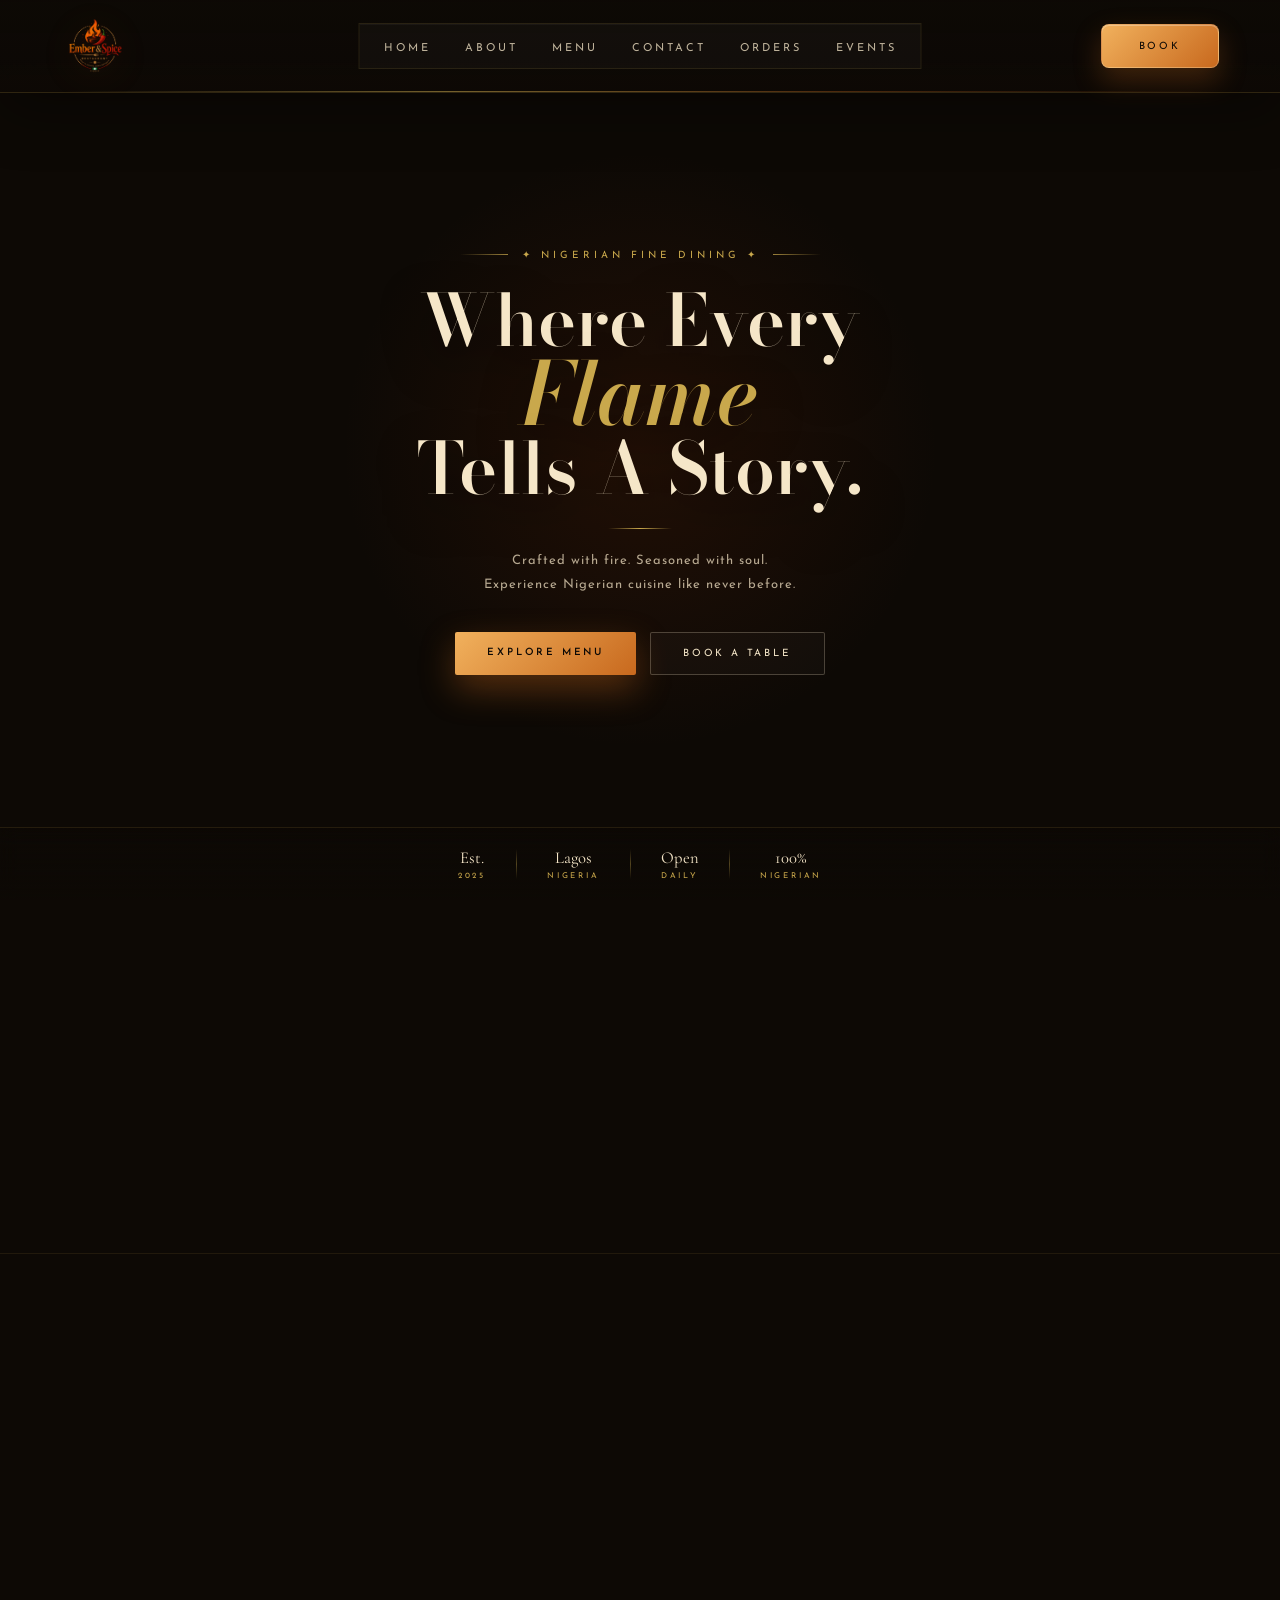
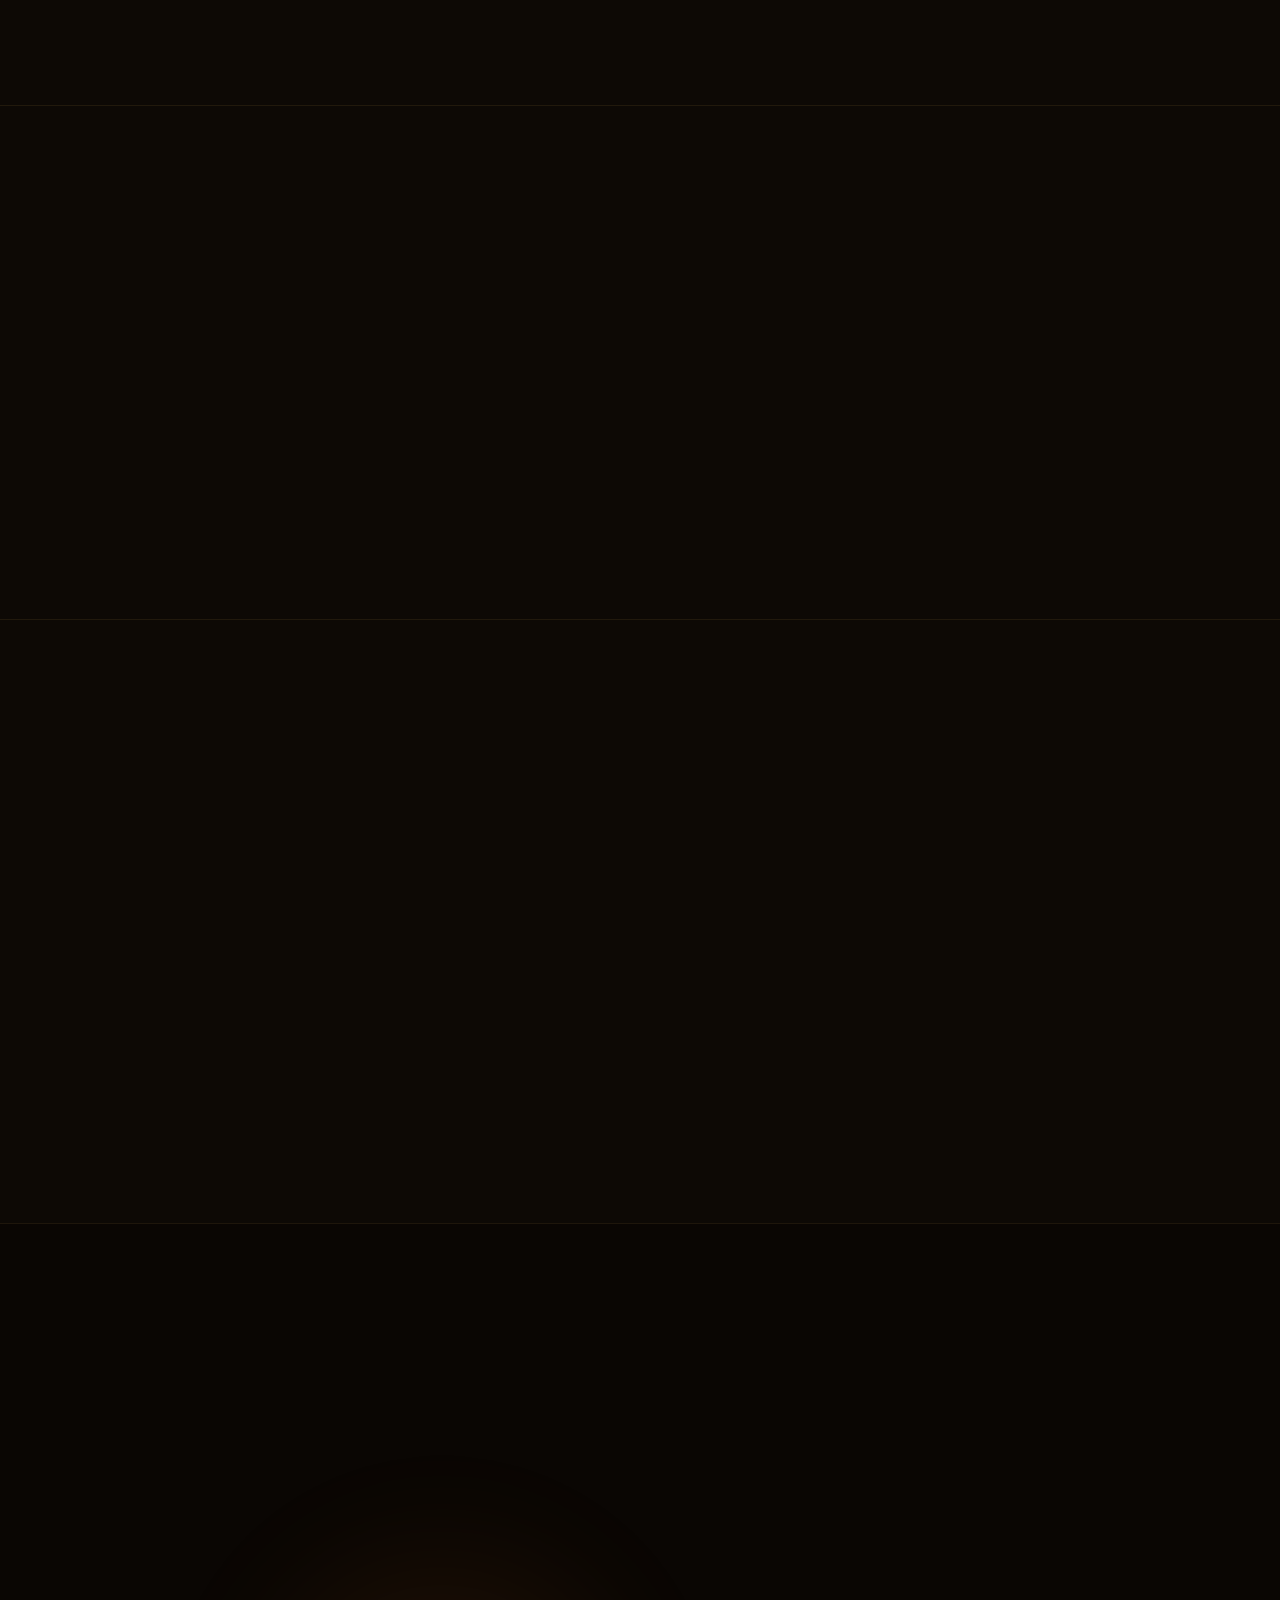
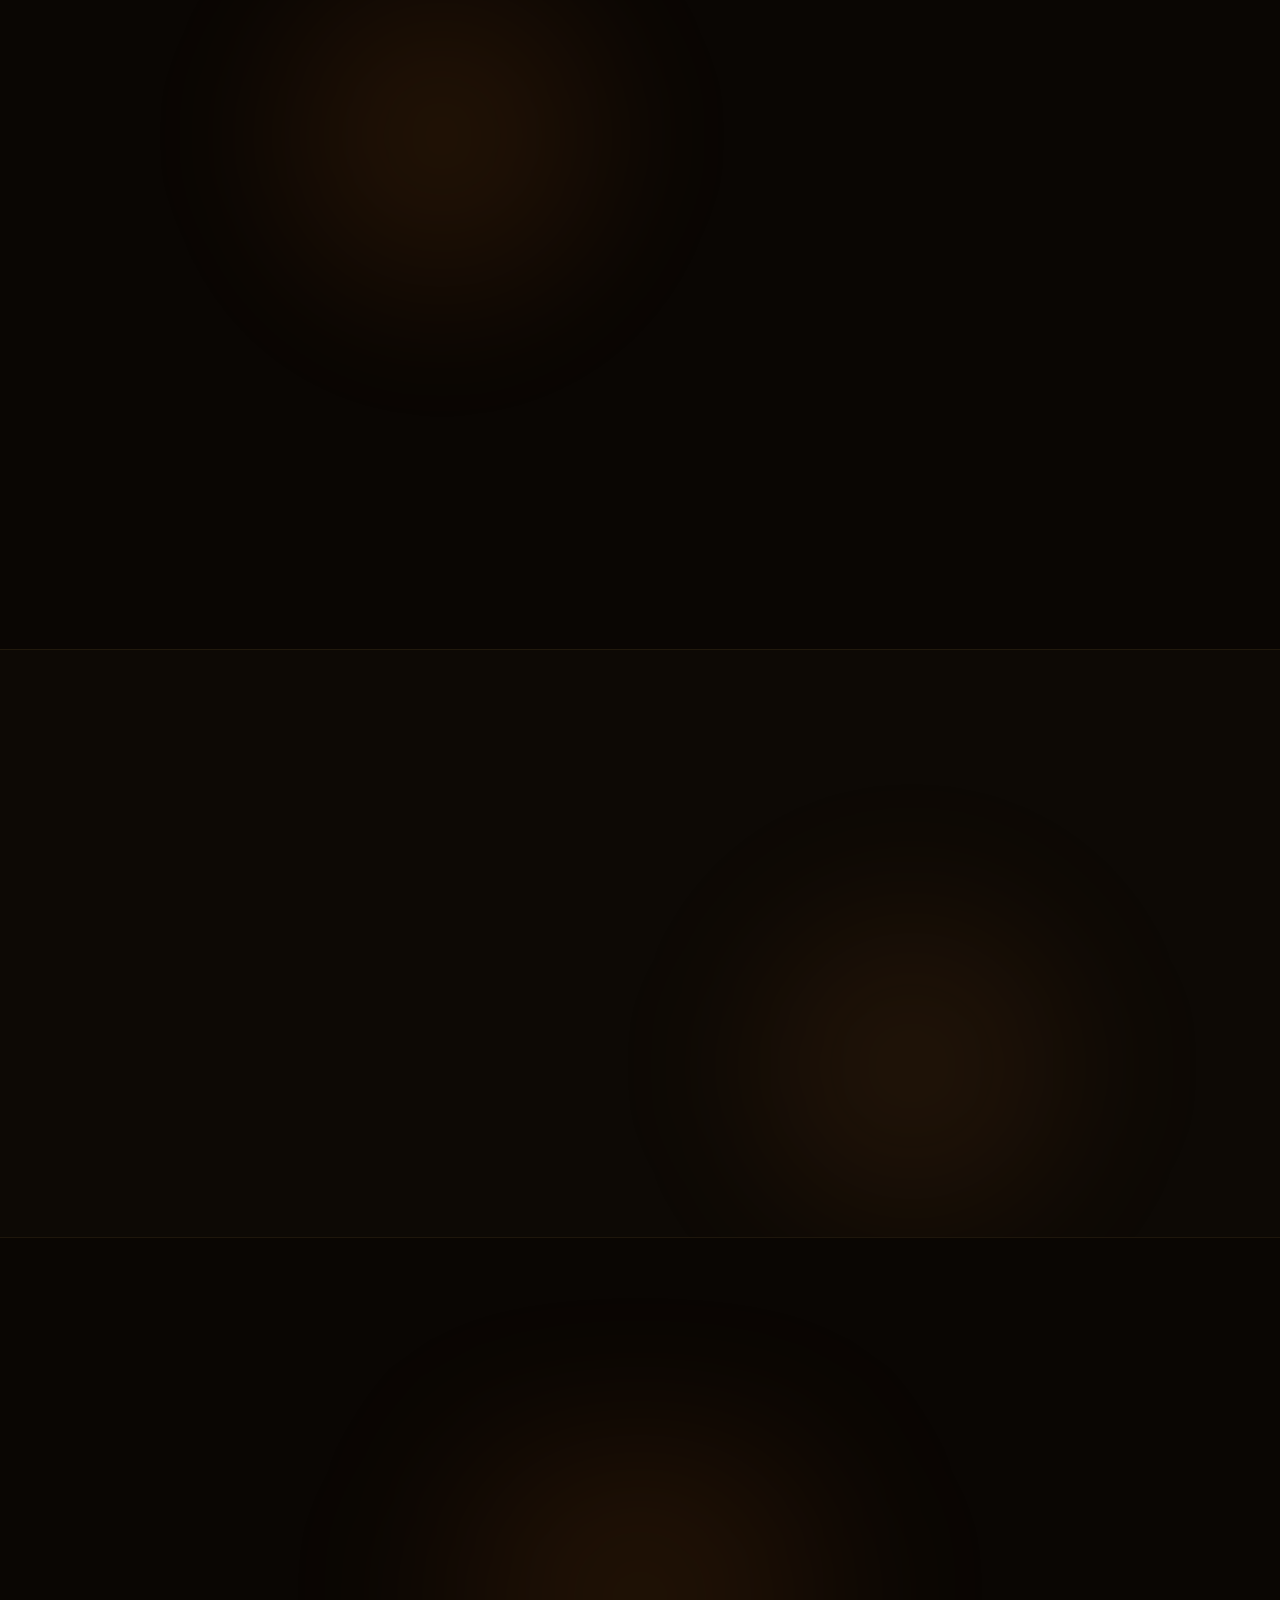
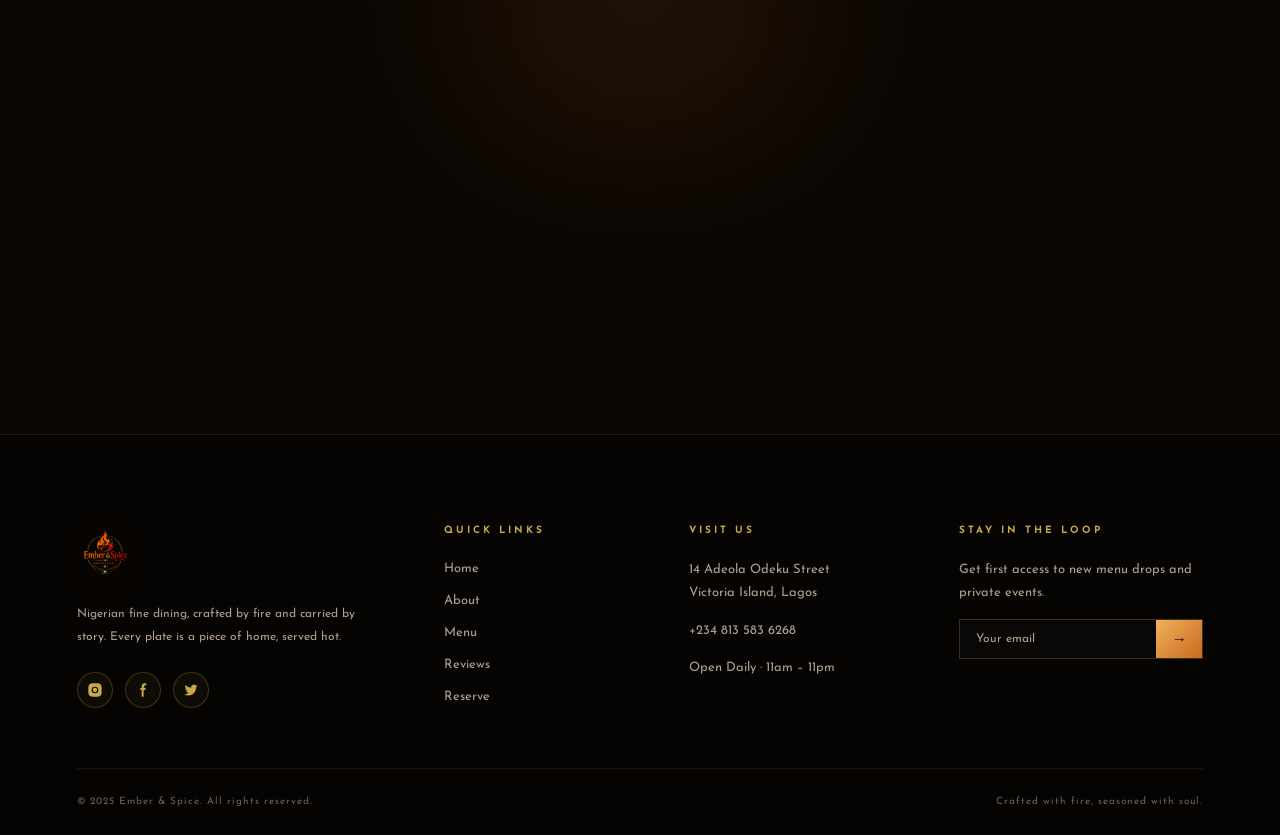
<file: index.html>
<!DOCTYPE html>
<html lang="en">

<head>
    <meta charset="UTF-8">
    <meta name="viewport" content="width=device-width, initial-scale=1.0">
    <title>Ember&Spice</title>
    <link rel="stylesheet" href="styles.css">
    <link
        href="https://fonts.googleapis.com/css2?family=Bodoni+Moda:ital,wght@0,400;0,600;1,400&family=Cormorant+Garamond:wght@300;400;500&family=Josefin+Sans:wght@300;400&display=swap"
        rel="stylesheet">
         <link rel="icon" type="image/png" href="./images/logo1.PNG">
    <link href="https://unpkg.com/aos@2.3.1/dist/aos.css" rel="stylesheet">

</head>

<body>
   <div class="page-loader" id="page-loader">
    <div class="loader-glow"></div>
    <div class="loader-ring-wrap">
        <svg class="loader-ring" viewBox="0 0 100 100">
            <circle cx="50" cy="50" r="46" fill="none" stroke="rgba(201,168,76,0.15)" stroke-width="1.5"/>
            <circle cx="50" cy="50" r="46" fill="none" stroke="url(#loaderGradient)" stroke-width="1.5" stroke-linecap="round" stroke-dasharray="289" stroke-dashoffset="220"/>
            <defs>
                <linearGradient id="loaderGradient" x1="0%" y1="0%" x2="100%" y2="100%">
                    <stop offset="0%" stop-color="#f1b15d"/>
                    <stop offset="100%" stop-color="#c8691e"/>
                </linearGradient>
            </defs>
        </svg>
        <img src="./images/logo1.PNG" alt="" class="loader-logo">
    </div>
    <span class="loader-label">Igniting The Flame</span>
</div>

    <header>
        <nav>
            <a href="">
                <img src="./images/logo1.PNG" alt="">
            </a>
            <div class="hamburger" id="hamburger">
                <svg class="menu-icon" xmlns="http://www.w3.org/2000/svg" viewBox="0 0 24 24" fill="currentColor">
                    <path d="M3 4H21V6H3V4ZM3 11H21V13H3V11ZM3 18H21V20H3V18Z"></path>
                </svg>

                <svg class="close-icon" xmlns="http://www.w3.org/2000/svg" viewBox="0 0 24 24" fill="currentColor">
                    <path
                        d="M11.9997 10.5865L16.9495 5.63672L18.3637 7.05093L13.4139 12.0007L18.3637 16.9504L16.9495 18.3646L11.9997 13.4149L7.04996 18.3646L5.63574 16.9504L10.5855 12.0007L5.63574 7.05093L7.04996 5.63672L11.9997 10.5865Z">
                    </path>
                </svg>
            </div>

            <ul id="nav-menu">

                <li><a href="#home">Home</a></li>
                <li><a href="#about">About</a></li>
                <li><a href="#menu">Menu</a></li>
                <li><a href="#contact">Contact</a></li>
                <li><a href="orders.html">Orders</a></li>
                <li><a href="events.html">Events</a></li>
            </ul>
            <a href="#contact" class="reserve-btn">Book</a>
        </nav>
    </header>

    <section class="hero" id="home">

        <video class="hero-video" autoplay muted loop playsinline>
            <source src="./images/ssvid.net--spaghetti_720x1280.MP4" type="video/mp4">
        </video>

        <div class="hero-overlay"></div>

        <div class="hero-content">

            <div class="hero-label">
                <span class="hero-label-line"></span>
                <span class="hero-label-text">✦ Nigerian Fine Dining ✦</span>
                <span class="hero-label-line"></span>
            </div>

            <h1 class="hero-title">
                <span class="hero-title-line">Where Every</span>
                <span class="hero-title-line hero-title-italic">Flame</span>
                <span class="hero-title-line">Tells A Story.</span>
            </h1>

            <div class="hero-divider"></div>

            <p class="hero-sub">
                Crafted with fire. Seasoned with soul.<br>
                Experience Nigerian cuisine like never before.
            </p>

            <div class="hero-btns">
                <a href="#menu" class="hero-btn hero-btn-primary">Explore Menu</a>
                <a href="#contact" class="hero-btn hero-btn-secondary">Book a Table</a>
            </div>

        </div>

        <div class="hero-stats">
            <div class="hero-stat">
                <span class="stat-number">Est.</span>
                <span class="stat-label">2025</span>
            </div>
            <div class="hero-stat-divider"></div>
            <div class="hero-stat">
                <span class="stat-number">Lagos</span>
                <span class="stat-label">Nigeria</span>
            </div>
            <div class="hero-stat-divider"></div>
            <div class="hero-stat">
                <span class="stat-number">Open</span>
                <span class="stat-label">Daily</span>
            </div>
            <div class="hero-stat-divider"></div>
            <div class="hero-stat">
                <span class="stat-number">100%</span>
                <span class="stat-label">Nigerian</span>
            </div>
        </div>
    </section>


    <!-- Signature Dishes -->

    <section class="menu-section" id="menu">

        <div class="menu-header" data-aos="fade-up">
            <div class="menu-label">
                <span class="menu-label-line"></span>
                <span class="menu-label-text">✦ Signature Dishes ✦</span>
                <span class="menu-label-line"></span>
            </div>
            <h2 class="menu-title">Crafted by <em>Fire.</em><br>Remembered Forever.</h2>
        </div>

        <!-- Row 1 -->
        <div class="menu-row">
            <div class="menu-img" data-aos="fade-right" data-aos-duration="1000">
                <img src="./images/smoky-jollof.png" alt="Jollof Rice">
                <span class="menu-tag">Chef's Pick</span>
            </div>
            <div class="menu-info" data-aos="fade-left" data-aos-duration="1000" data-aos-delay="150">
                <span class="menu-cat">Nigerian Classic</span>
                <h3 class="menu-dish">Smoky Party<br>Jollof Rice</h3>
                <div class="menu-line"></div>
                <p class="menu-desc">Party-style jollof slow-cooked over open flame with seasoned chicken, fried
                    plantain and our secret spice blend.</p>
                <div class="menu-foot">
                    <span class="menu-price">₦4,500</span>
                    <a href="#contact" class="menu-order">Order Now <span>→</span></a>
                </div>
            </div>
        </div>

        <!-- Row 2 -->
        <div class="menu-row menu-row-flip">
            <div class="menu-info" data-aos="fade-right" data-aos-duration="1000">
                <span class="menu-cat">House Favourite</span>
                <h3 class="menu-dish">Egusi Soup &<br>Pounded Yam</h3>
                <div class="menu-line"></div>
                <p class="menu-desc">Rich melon seed soup slow-simmered with assorted meat, stockfish, crayfish and
                    fresh leafy greens. A bowl of history.</p>
                <div class="menu-foot">
                    <span class="menu-price">₦5,800</span>
                    <a href="#contact" class="menu-order">Order Now <span>→</span></a>
                </div>
            </div>
            <div class="menu-img" data-aos="fade-left" data-aos-duration="1000" data-aos-delay="150">
                <img src="./images/egusi.png" alt="Egusi">
                <span class="menu-tag menu-tag-gold">Most Loved</span>
            </div>
        </div>

        <!-- Row 3 -->
        <div class="menu-row">
            <div class="menu-img" data-aos="fade-right" data-aos-duration="1000">
                <img src="./images/catfish01.png" alt="Pepper Soup">
                <span class="menu-tag menu-tag-red">Hot & Bold</span>
            </div>
            <div class="menu-info" data-aos="fade-left" data-aos-duration="1000" data-aos-delay="150">
                <span class="menu-cat" style="color:#8b1a1a">Bold & Fiery</span>
                <h3 class="menu-dish">Catfish<br>Pepper Soup</h3>
                <div class="menu-line" style="background:linear-gradient(90deg, transparent, #8b1a1a, #c8691e)"></div>
                <p class="menu-desc">Fresh catfish steeped in our signature pepper blend — warming, bold and deeply
                    aromatic.</p>
                <div class="menu-foot">
                    <span class="menu-price">₦6,200</span>
                    <a href="#contact" class="menu-order">Order Now <span>→</span></a>
                </div>
            </div>
        </div>

        <!-- Row 4 -->
        <div class="menu-row menu-row-flip">
            <div class="menu-info" data-aos="fade-right" data-aos-duration="1000">
                <span class="menu-cat">Grill Special</span>
                <h3 class="menu-dish">Suya Platter<br>& Yaji Dip</h3>
                <div class="menu-line"></div>
                <p class="menu-desc">Tender beef skewers marinated in our house yaji spice, grilled over charcoal with
                    fresh tomato and onion.</p>
                <div class="menu-foot">
                    <span class="menu-price">₦7,500</span>
                    <a href="#contact" class="menu-order">Order Now <span>→</span></a>
                </div>
            </div>
            <div class="menu-img" data-aos="fade-left" data-aos-duration="1000" data-aos-delay="150">
                <img src="./images/suya platter.png" alt="Suya">
                <span class="menu-tag">Grill Master</span>
            </div>
        </div>

        <!-- Row 5 -->
        <div class="menu-row">
            <div class="menu-img" data-aos="fade-right" data-aos-duration="1000">
                <img src="./images/Oxtail Stew.png" alt="Oxtail">
                <span class="menu-tag menu-tag-gold">Premium</span>
            </div>
            <div class="menu-info" data-aos="fade-left" data-aos-duration="1000" data-aos-delay="150">
                <span class="menu-cat">Slow Cooked</span>
                <h3 class="menu-dish">Oxtail Stew<br>& White Rice</h3>
                <div class="menu-line"></div>
                <p class="menu-desc">Fall-off-the-bone oxtail slow-braised for six hours in rich tomato and herb gravy.
                    Patience on a plate.</p>
                <div class="menu-foot">
                    <span class="menu-price">₦9,000</span>
                    <a href="#contact" class="menu-order">Order Now <span>→</span></a>
                </div>
            </div>
        </div>

        <!-- Row 6 -->
        <div class="menu-row menu-row-flip">
            <div class="menu-info" data-aos="fade-right" data-aos-duration="1000">
                <span class="menu-cat">Street Legend</span>
                <h3 class="menu-dish">Asun &<br>Plantain Chips</h3>
                <div class="menu-line"></div>
                <p class="menu-desc">Smoky spiced goat meat tossed with scotch bonnet, onions and peppers. Paired with
                    crispy ripe plantain chips.</p>
                <div class="menu-foot">
                    <span class="menu-price">₦5,200</span>
                    <a href="#contact" class="menu-order">Order Now <span>→</span></a>
                </div>
            </div>
            <div class="menu-img" data-aos="fade-left" data-aos-duration="1000" data-aos-delay="150">
                <img src="./images/Asun & plantain chips.png" alt="Asun">
                <span class="menu-tag">Fan Favourite</span>
            </div>
        </div>

        <div class="menu-strip" data-aos="fade-up">
            <p>Every dish is made fresh — no shortcuts, no compromises</p>
        </div>

    </section>

    <!-- Chef Spotlight -->
    <section class="chef-section" id="about">
        <div class="chef-header" data-aos="fade-up" data-aos-duration="1400" data-aos-easing="ease-out-cubic">
            <div class="menu-label">
                <span class="menu-label-line"></span>
                <span class="menu-label-text">✦ The Soul Behind The Smoke ✦</span>
                <span class="menu-label-line"></span>
            </div>
            <h2 class="menu-title">One Hand On The Fire.<br><em>One Heart In The Past.</em></h2>
        </div>
        <div class="chef-glow"></div>

        <div class="chef-container">
            <div class="chef-image-wrap" data-aos="fade-right" data-aos-duration="1000">
                <div class="chef-image">
                    <img src="./images/chef1.png" alt="Chef Portrait">
                </div>
                <div class="chef-badge">
                    <span class="chef-badge-number">15+</span>
                    <span class="chef-badge-label">Years of Fire</span>
                </div>
            </div>

            <div class="chef-info" data-aos="fade-left" data-aos-duration="1000" data-aos-delay="150">
                <div class="menu-label">
                    <span class="menu-label-line"></span>
                    <span class="menu-label-text">✦ Meet The Flame Keeper ✦</span>
                    <span class="menu-label-line"></span>
                </div>

                <h2 class="chef-title">Chef <em>Adaeze Obi</em></h2>

                <p class="chef-quote">"Every dish I plate carries the smoke of my grandmother's kitchen — that's the
                    story I refuse to let die."</p>

                <p class="chef-desc">Trained across Lagos' finest kitchens before returning home to build Ember & Spice
                    — a place where old family recipes meet open-flame technique, and every plate is a piece of memory
                    served hot.</p>

                <div class="chef-stats">
                    <div class="chef-stat">
                        <span class="chef-stat-number" data-count="15">0</span>
                        <span class="chef-stat-plus">+</span>
                        <span class="chef-stat-label">Years Experience</span>
                    </div>
                    <div class="chef-stat">
                        <span class="chef-stat-number" data-count="40">0</span>
                        <span class="chef-stat-plus">+</span>
                        <span class="chef-stat-label">Signature Dishes</span>
                    </div>
                    <div class="chef-stat">
                        <span class="chef-stat-number" data-count="6">0</span>
                        <span class="chef-stat-plus"></span>
                        <span class="chef-stat-label">Culinary Awards</span>
                    </div>
                </div>

                <a href="#gallery" class="hero-btn hero-btn-secondary chef-cta">Our Story <span>→</span></a>
            </div>
        </div>
    </section>

    <!-- Testimonials -->
    <section class="testimonial-section" id="testimonials">
        <div class="testimonial-glow"></div>

        <div class="testimonial-container">
            <div class="testimonial-left" data-aos="fade-right" data-aos-duration="1200">
                <span class="testimonial-pill">✦ Guests Trust Us</span>
                <h2 class="testimonial-heading">What Lagos<br><em>Is Saying.</em></h2>

                <div class="testimonial-dots" id="testimonial-dots"></div>
            </div>

            <div class="testimonial-right" data-aos="fade-left" data-aos-duration="1200" data-aos-delay="150">
                <div class="testimonial-card">
                    <span class="testimonial-mark">"</span>

                    <p class="testimonial-text" id="testimonial-text">Loading...</p>

                    <div class="testimonial-rating" id="testimonial-rating"></div>

                    <div class="testimonial-person">
                        <img class="testimonial-avatar" id="testimonial-avatar" src="" alt="">
                        <div class="testimonial-meta">
                            <span class="testimonial-name" id="testimonial-name">--</span>
                            <span class="testimonial-role" id="testimonial-role">--</span>
                        </div>
                    </div>
                </div>
            </div>
        </div>
    </section>

    <!-- Reservation CTA -->
    <section class="reserve-section" id="contact">
        <div class="reserve-glow"></div>

        <div class="reserve-container">
            <div class="reserve-text" data-aos="fade-up" data-aos-duration="1200">
                <div class="menu-label">
                    <span class="menu-label-line"></span>
                    <span class="menu-label-text">✦ Reserve Your Table ✦</span>
                    <span class="menu-label-line"></span>
                </div>
                <h2 class="menu-title">Don't Just Dream About It.<br><em>Taste It.</em></h2>
                <p class="reserve-sub">Book ahead and skip the wait — tables fill fast on weekends.</p>
            </div>

            <form class="reserve-form" data-aos="fade-up" data-aos-duration="1200" data-aos-delay="150">
                <div class="reserve-row">
                    <input type="text" placeholder="Full Name" required>
                    <input type="tel" placeholder="Phone Number" required>
                </div>
                <div class="reserve-row">
                    <input type="date" required>
                    <input type="number" placeholder="Guests" min="1" max="20" required>
                </div>
                <button type="submit" class="hero-btn hero-btn-primary reserve-submit">Reserve Now</button>
            </form>
        </div>
    </section>

    <!-- Footer -->
    <footer class="site-footer">
        <div class="footer-embers" id="footer-embers"></div>

        <div class="footer-top">
            <div class="footer-brand">
                <img src="./images/logo1.PNG" alt="Ember & Spice" class="footer-logo">
                <p class="footer-tagline">Nigerian fine dining, crafted by fire and carried by story. Every plate is a
                    piece of home, served hot.</p>
                <div class="footer-social">
                    <a href="#" aria-label="Instagram">
                        <svg width="16" height="16" viewBox="0 0 24 24" fill="none">
                            <path
                                d="M12 2c2.7 0 3.05.01 4.12.06 1.06.05 1.79.22 2.43.47.66.26 1.22.6 1.77 1.15.55.55.9 1.11 1.15 1.77.25.64.42 1.37.47 2.43.05 1.07.06 1.42.06 4.12s-.01 3.05-.06 4.12c-.05 1.06-.22 1.79-.47 2.43a4.9 4.9 0 0 1-1.15 1.77 4.9 4.9 0 0 1-1.77 1.15c-.64.25-1.37.42-2.43.47-1.07.05-1.42.06-4.12.06s-3.05-.01-4.12-.06c-1.06-.05-1.79-.22-2.43-.47a4.9 4.9 0 0 1-1.77-1.15 4.9 4.9 0 0 1-1.15-1.77c-.25-.64-.42-1.37-.47-2.43C2.01 15.05 2 14.7 2 12s.01-3.05.06-4.12c.05-1.06.22-1.79.47-2.43.26-.66.6-1.22 1.15-1.77A4.9 4.9 0 0 1 5.45 2.53c.64-.25 1.37-.42 2.43-.47C8.95 2.01 9.3 2 12 2zm0 5a5 5 0 1 0 0 10 5 5 0 0 0 0-10zm0 8.2a3.2 3.2 0 1 1 0-6.4 3.2 3.2 0 0 1 0 6.4zm5.2-8.4a1.2 1.2 0 1 1-2.4 0 1.2 1.2 0 0 1 2.4 0z"
                                fill="currentColor" />
                        </svg>
                    </a>
                    <a href="#" aria-label="Facebook">
                        <svg width="16" height="16" viewBox="0 0 24 24" fill="none">
                            <path
                                d="M14 9V6.5c0-.83.67-1.5 1.5-1.5H17V2h-2.5A4.5 4.5 0 0 0 10 6.5V9H8v3h2v10h3V12h2.5l.5-3H13V9c0-.55.45-1 1-1z"
                                fill="currentColor" />
                        </svg>
                    </a>
                    <a href="#" aria-label="Twitter">
                        <svg width="16" height="16" viewBox="0 0 24 24" fill="none">
                            <path
                                d="M22 5.9c-.7.3-1.5.5-2.3.6.8-.5 1.5-1.3 1.8-2.3-.8.5-1.6.8-2.5 1a4 4 0 0 0-6.8 3.6A11.3 11.3 0 0 1 3.9 4.6a4 4 0 0 0 1.2 5.3c-.6 0-1.2-.2-1.7-.5v.1a4 4 0 0 0 3.2 3.9c-.6.1-1.2.2-1.8.1a4 4 0 0 0 3.7 2.8A8 8 0 0 1 2 18.4a11.3 11.3 0 0 0 6.1 1.8c7.3 0 11.3-6 11.3-11.3v-.5c.8-.6 1.4-1.3 2-2.1l-.4-.4z"
                                fill="currentColor" />
                        </svg>
                    </a>
                </div>
            </div>

            <div class="footer-col">
                <h4 class="footer-heading">Quick Links</h4>
                <ul class="footer-links">
                    <li><a href="#home">Home</a></li>
                    <li><a href="#about">About</a></li>
                    <li><a href="#menu">Menu</a></li>
                    <li><a href="#testimonials">Reviews</a></li>
                    <li><a href="#contact">Reserve</a></li>
                </ul>
            </div>

            <div class="footer-col">
                <h4 class="footer-heading">Visit Us</h4>
                <p class="footer-info">14 Adeola Odeku Street<br>Victoria Island, Lagos</p>
                <p class="footer-info">+234 813 583 6268</p>
                <p class="footer-info">Open Daily · 11am – 11pm</p>
            </div>

            <div class="footer-col footer-newsletter">
                <h4 class="footer-heading">Stay In The Loop</h4>
                <p class="footer-info">Get first access to new menu drops and private events.</p>
                <form class="footer-news-form" id="footer-news-form">
                    <input type="email" placeholder="Your email" required>
                    <button type="submit" aria-label="Subscribe">→</button>
                </form>
            </div>
        </div>

        <div class="footer-bottom">
            <p>© 2025 Ember & Spice. All rights reserved.</p>
            <p>Crafted with fire, seasoned with soul.</p>
        </div>
    </footer>

    <script src="https://unpkg.com/aos@2.3.1/dist/aos.js"></script>
    <script src="java.js"></script>
</body>

</html>
</file>
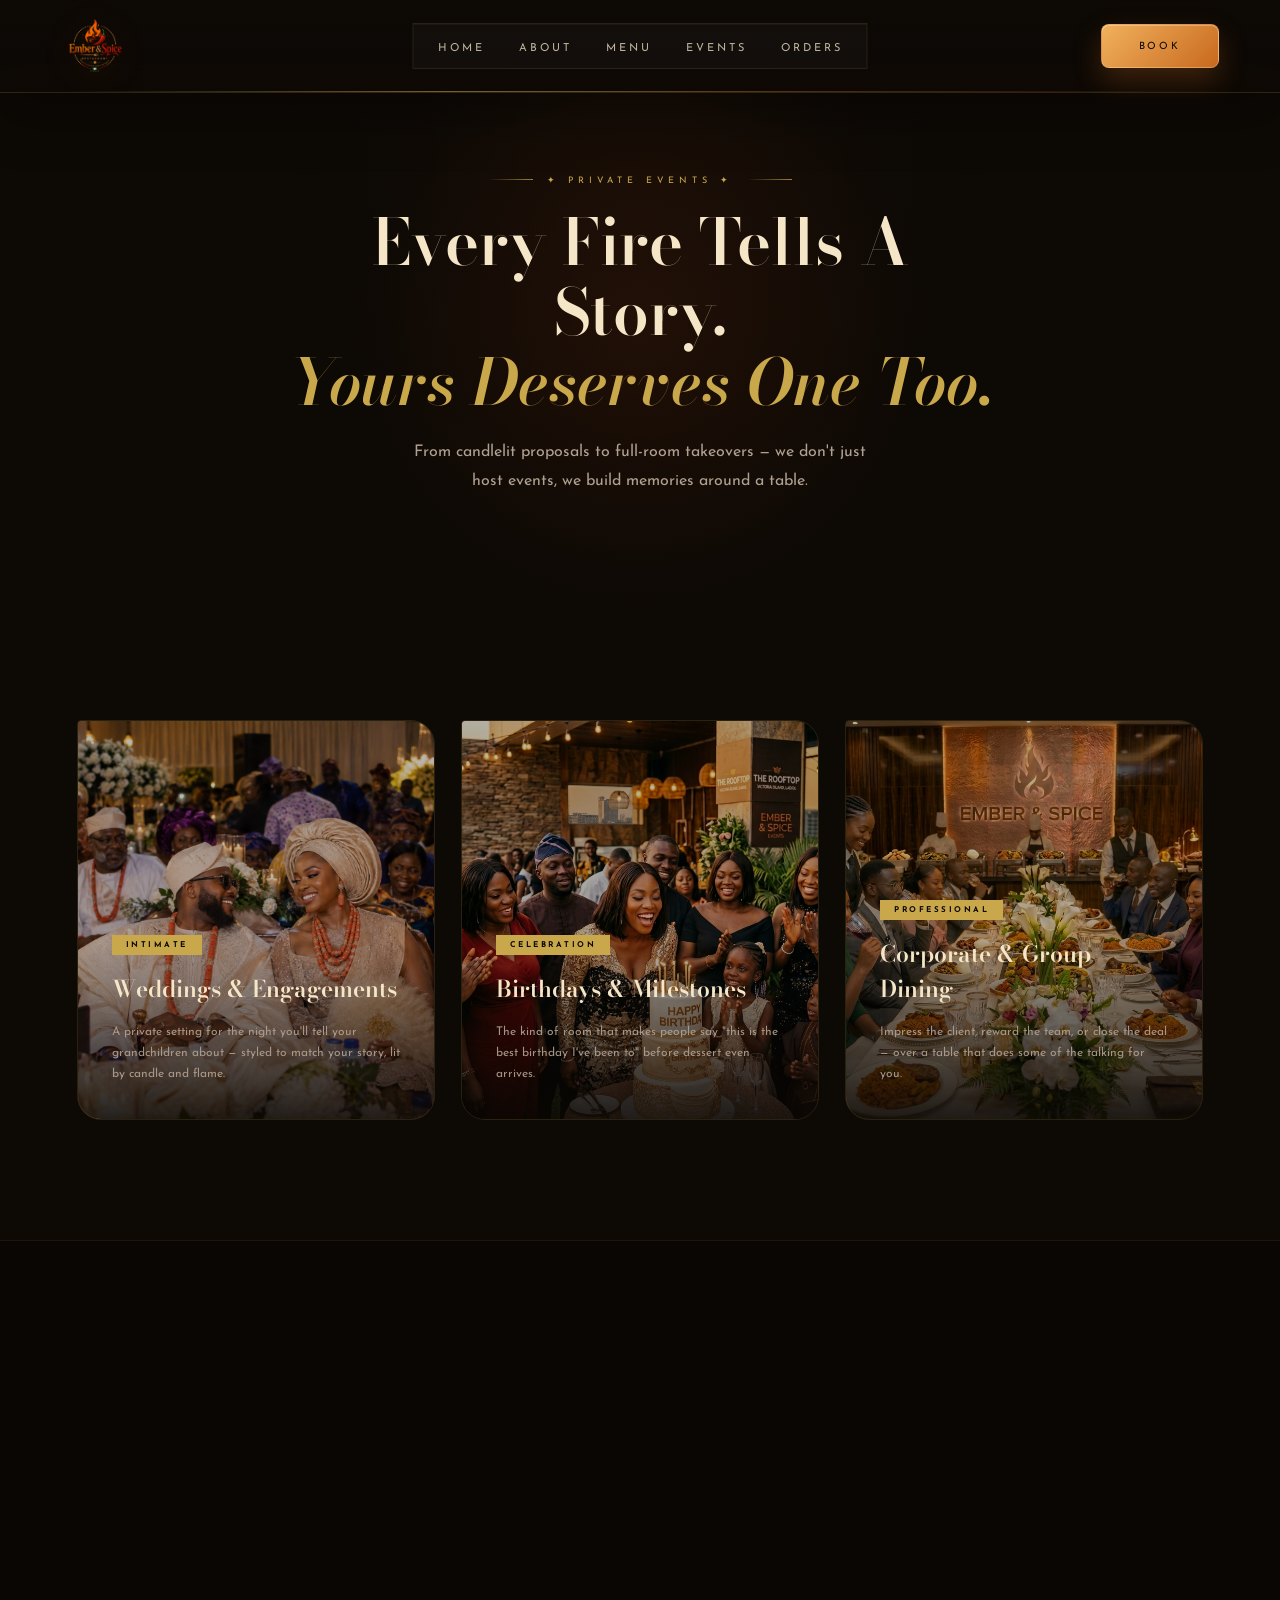
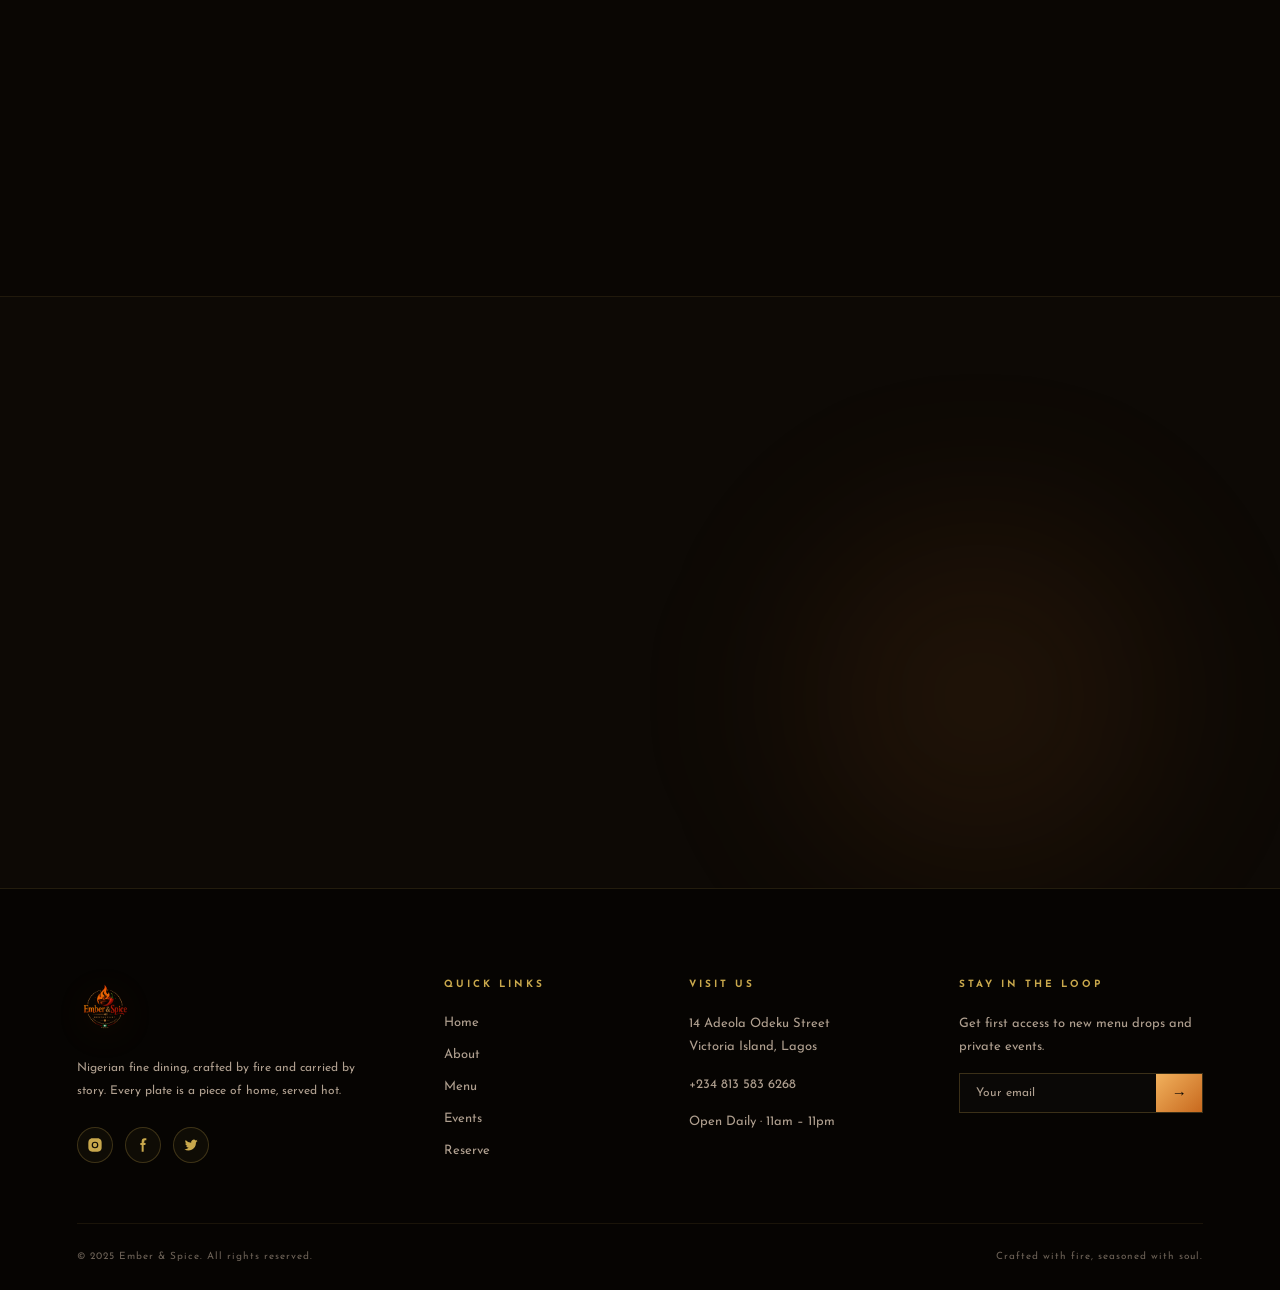
<file: events.html>
<!doctype html>
<html lang="en">
  <head>
    <meta charset="UTF-8" />
    <meta name="viewport" content="width=device-width, initial-scale=1.0" />
    <title>Private Events — Ember & Spice</title>
    <link rel="stylesheet" href="styles.css" />
    <link
      href="https://fonts.googleapis.com/css2?family=Bodoni+Moda:ital,wght@0,400;0,600;1,400&family=Cormorant+Garamond:wght@300;400;500&family=Josefin+Sans:wght@300;400&display=swap"
      rel="stylesheet"
    />
    <link rel="icon" type="image/png" href="./images/logo1.PNG" />
    <link href="https://unpkg.com/aos@2.3.1/dist/aos.css" rel="stylesheet" />
  </head>
  <body>
    <div class="page-loader" id="page-loader">
      <div class="loader-glow"></div>
      <div class="loader-ring-wrap">
        <svg class="loader-ring" viewBox="0 0 100 100">
          <circle
            cx="50"
            cy="50"
            r="46"
            fill="none"
            stroke="rgba(201,168,76,0.15)"
            stroke-width="1.5"
          />
          <circle
            cx="50"
            cy="50"
            r="46"
            fill="none"
            stroke="url(#loaderGradient)"
            stroke-width="1.5"
            stroke-linecap="round"
            stroke-dasharray="289"
            stroke-dashoffset="220"
          />
          <defs>
            <linearGradient
              id="loaderGradient"
              x1="0%"
              y1="0%"
              x2="100%"
              y2="100%"
            >
              <stop offset="0%" stop-color="#f1b15d" />
              <stop offset="100%" stop-color="#c8691e" />
            </linearGradient>
          </defs>
        </svg>
        <img src="./images/logo1.PNG" alt="" class="loader-logo" />
      </div>
      <span class="loader-label">Igniting The Flame</span>
    </div>

    <header>
      <nav>
        <a href="index.html"><img src="./images/logo1.PNG" alt="" /></a>
        <div class="hamburger" id="hamburger">
          <svg
            class="menu-icon"
            xmlns="http://www.w3.org/2000/svg"
            viewBox="0 0 24 24"
            fill="currentColor"
          >
            <path d="M3 4H21V6H3V4ZM3 11H21V13H3V11ZM3 18H21V20H3V18Z"></path>
          </svg>
          <svg
            class="close-icon"
            xmlns="http://www.w3.org/2000/svg"
            viewBox="0 0 24 24"
            fill="currentColor"
          >
            <path
              d="M11.9997 10.5865L16.9495 5.63672L18.3637 7.05093L13.4139 12.0007L18.3637 16.9504L16.9495 18.3646L11.9997 13.4149L7.04996 18.3646L5.63574 16.9504L10.5855 12.0007L5.63574 7.05093L7.04996 5.63672L11.9997 10.5865Z"
            ></path>
          </svg>
        </div>
        <ul id="nav-menu">
          <li><a href="index.html#home">Home</a></li>
          <li><a href="index.html#about">About</a></li>
          <li><a href="index.html#menu">Menu</a></li>
          <li><a href="events.html" class="active-link">Events</a></li>
          <li><a href="orders.html">Orders</a></li>
        </ul>
        <a href="index.html#contact" class="reserve-btn">Book</a>
      </nav>
    </header>

    <!-- Events Hero -->
    <section class="events-hero">
      <video class="events-hero-video" autoplay muted loop playsinline>
        <source src="./images/event-hero.mp4" type="video/mp4" />
      </video>
      <div class="events-hero-overlay"></div>
      <div class="events-hero-glow"></div>
      <div
        class="events-hero-content"
        data-aos="fade-up"
        data-aos-duration="1200"
      >
        <div class="menu-label">
          <span class="menu-label-line"></span>
          <span class="menu-label-text">✦ Private Events ✦</span>
          <span class="menu-label-line"></span>
        </div>
        <h1 class="menu-title">
          Every Fire Tells A Story.<br /><em>Yours Deserves One Too.</em>
        </h1>
        <p class="events-hero-sub">
          From candlelit proposals to full-room takeovers — we don't just host
          events, we build memories around a table.
        </p>
      </div>
    </section>

    <!-- Event Types -->
    <section class="events-types">
      <div class="events-grid">
        <div
          class="event-card"
          data-aos="fade-up"
          data-aos-duration="1000"
          data-aos-easing="ease-out-cubic"
          data-aos-once="true"
        >
          <img src="./images/wedding event.png" alt="Weddings & Engagements" />
          <div class="event-overlay">
            <span class="event-tag">Intimate</span>
            <h3>Weddings & Engagements</h3>
            <p>
              A private setting for the night you'll tell your grandchildren
              about — styled to match your story, lit by candle and flame.
            </p>
          </div>
        </div>

        <div
          class="event-card"
          data-aos="fade-up"
          data-aos-duration="1000"
          data-aos-easing="ease-out-cubic"
          data-aos-delay="120"
          data-aos-once="true"
        >
          <img
            src="./images/birthday-celeb.jpeg"
            alt="Birthdays & Milestones"
          />
          <div class="event-overlay">
            <span class="event-tag">Celebration</span>
            <h3>Birthdays & Milestones</h3>
            <p>
              The kind of room that makes people say "this is the best birthday
              I've been to" before dessert even arrives.
            </p>
          </div>
        </div>

        <div
          class="event-card"
          data-aos="fade-up"
          data-aos-duration="1000"
          data-aos-easing="ease-out-cubic"
          data-aos-delay="240"
          data-aos-once="true"
        >
          <img
            src="./images/Professionals.jpeg"
            alt="Corporate & Group Dining"
          />
          <div class="event-overlay">
            <span class="event-tag">Professional</span>
            <h3>Corporate & Group Dining</h3>
            <p>
              Impress the client, reward the team, or close the deal — over a
              table that does some of the talking for you.
            </p>
          </div>
        </div>
      </div>
    </section>

    <!-- How It Works -->
    <section class="events-process">
      <div class="events-header" data-aos="fade-up" data-aos-duration="1200">
        <div class="menu-label">
          <span class="menu-label-line"></span>
          <span class="menu-label-text">✦ How It Works ✦</span>
          <span class="menu-label-line"></span>
        </div>
        <h2 class="menu-title">Simple, From Spark <em>To Flame.</em></h2>
      </div>

      <div class="process-grid">
        <div class="process-step" data-aos="fade-up" data-aos-duration="900">
          <span class="process-number">01</span>
          <h4>Tell Us Your Vision</h4>
          <p>
            Send us your date, guest count, and the feeling you're going for —
            formal, festive, intimate, loud.
          </p>
        </div>
        <div
          class="process-step"
          data-aos="fade-up"
          data-aos-duration="900"
          data-aos-delay="120"
        >
          <span class="process-number">02</span>
          <h4>We Craft The Experience</h4>
          <p>
            Menu, seating, lighting, and pacing — all built around your event,
            not a generic package.
          </p>
        </div>
        <div
          class="process-step"
          data-aos="fade-up"
          data-aos-duration="900"
          data-aos-delay="240"
        >
          <span class="process-number">03</span>
          <h4>You Just Show Up</h4>
          <p>
            We handle the fire. You handle the guest list. Show up and let the
            night take care of itself.
          </p>
        </div>
      </div>
    </section>

    <!-- Inquiry Form -->
    <section class="events-inquiry">
      <div class="inquiry-glow"></div>
      <div class="inquiry-container">
        <div
          class="inquiry-text"
          data-aos="fade-right"
          data-aos-duration="1000"
        >
          <div class="menu-label">
            <span class="menu-label-line"></span>
            <span class="menu-label-text">✦ Let's Plan It ✦</span>
            <span class="menu-label-line"></span>
          </div>
          <h2 class="menu-title">Start With <em>A Message.</em></h2>
          <p>
            Fill this out and it goes straight to us on WhatsApp — no forms lost
            in an inbox, no waiting days for a reply.
          </p>
        </div>

        <form
          class="inquiry-form"
          id="inquiry-form"
          data-aos="fade-left"
          data-aos-duration="1000"
          data-aos-delay="150"
        >
          <div class="reserve-row">
            <input type="text" id="ev-name" placeholder="Full Name" required />
            <input
              type="tel"
              id="ev-phone"
              placeholder="Phone Number"
              required
            />
          </div>
          <div class="reserve-row">
            <select id="ev-type" required>
              <option value="" disabled selected>Event Type</option>
              <option value="Wedding / Engagement">Wedding / Engagement</option>
              <option value="Birthday / Milestone">Birthday / Milestone</option>
              <option value="Corporate / Group Dining">
                Corporate / Group Dining
              </option>
              <option value="Other">Other</option>
            </select>
            <input
              type="number"
              id="ev-guests"
              placeholder="Guest Count"
              min="1"
              required
            />
          </div>
          <input type="date" id="ev-date" required />
          <textarea
            id="ev-message"
            placeholder="Tell us a bit about the event..."
            rows="4"
          ></textarea>
          <button
            type="submit"
            class="hero-btn hero-btn-primary"
            id="ev-submit"
          >
            Send Inquiry <span>→</span>
          </button>
        </form>
      </div>
    </section>

    <!-- Footer -->
    <footer class="site-footer">
      <div class="footer-embers" id="footer-embers"></div>
      <div class="footer-top">
        <div class="footer-brand">
          <img
            src="./images/logo1.PNG"
            alt="Ember & Spice"
            class="footer-logo"
          />
          <p class="footer-tagline">
            Nigerian fine dining, crafted by fire and carried by story. Every
            plate is a piece of home, served hot.
          </p>
          <div class="footer-social">
            <a href="#" aria-label="Instagram"
              ><svg width="16" height="16" viewBox="0 0 24 24" fill="none">
                <path
                  d="M12 2c2.7 0 3.05.01 4.12.06 1.06.05 1.79.22 2.43.47.66.26 1.22.6 1.77 1.15.55.55.9 1.11 1.15 1.77.25.64.42 1.37.47 2.43.05 1.07.06 1.42.06 4.12s-.01 3.05-.06 4.12c-.05 1.06-.22 1.79-.47 2.43a4.9 4.9 0 0 1-1.15 1.77 4.9 4.9 0 0 1-1.77 1.15c-.64.25-1.37.42-2.43.47-1.07.05-1.42.06-4.12.06s-3.05-.01-4.12-.06c-1.06-.05-1.79-.22-2.43-.47a4.9 4.9 0 0 1-1.77-1.15 4.9 4.9 0 0 1-1.15-1.77c-.25-.64-.42-1.37-.47-2.43C2.01 15.05 2 14.7 2 12s.01-3.05.06-4.12c.05-1.06.22-1.79.47-2.43.26-.66.6-1.22 1.15-1.77A4.9 4.9 0 0 1 5.45 2.53c.64-.25 1.37-.42 2.43-.47C8.95 2.01 9.3 2 12 2zm0 5a5 5 0 1 0 0 10 5 5 0 0 0 0-10zm0 8.2a3.2 3.2 0 1 1 0-6.4 3.2 3.2 0 0 1 0 6.4zm5.2-8.4a1.2 1.2 0 1 1-2.4 0 1.2 1.2 0 0 1 2.4 0z"
                  fill="currentColor"
                /></svg
            ></a>
            <a href="#" aria-label="Facebook"
              ><svg width="16" height="16" viewBox="0 0 24 24" fill="none">
                <path
                  d="M14 9V6.5c0-.83.67-1.5 1.5-1.5H17V2h-2.5A4.5 4.5 0 0 0 10 6.5V9H8v3h2v10h3V12h2.5l.5-3H13V9c0-.55.45-1 1-1z"
                  fill="currentColor"
                /></svg
            ></a>
            <a href="#" aria-label="Twitter"
              ><svg width="16" height="16" viewBox="0 0 24 24" fill="none">
                <path
                  d="M22 5.9c-.7.3-1.5.5-2.3.6.8-.5 1.5-1.3 1.8-2.3-.8.5-1.6.8-2.5 1a4 4 0 0 0-6.8 3.6A11.3 11.3 0 0 1 3.9 4.6a4 4 0 0 0 1.2 5.3c-.6 0-1.2-.2-1.7-.5v.1a4 4 0 0 0 3.2 3.9c-.6.1-1.2.2-1.8.1a4 4 0 0 0 3.7 2.8A8 8 0 0 1 2 18.4a11.3 11.3 0 0 0 6.1 1.8c7.3 0 11.3-6 11.3-11.3v-.5c.8-.6 1.4-1.3 2-2.1l-.4-.4z"
                  fill="currentColor"
                /></svg
            ></a>
          </div>
        </div>
        <div class="footer-col">
          <h4 class="footer-heading">Quick Links</h4>
          <ul class="footer-links">
            <li><a href="index.html#home">Home</a></li>
            <li><a href="index.html#about">About</a></li>
            <li><a href="index.html#menu">Menu</a></li>
            <li><a href="events.html">Events</a></li>
            <li><a href="index.html#contact">Reserve</a></li>
          </ul>
        </div>
        <div class="footer-col">
          <h4 class="footer-heading">Visit Us</h4>
          <p class="footer-info">
            14 Adeola Odeku Street<br />Victoria Island, Lagos
          </p>
          <p class="footer-info">+234 813 583 6268</p>
          <p class="footer-info">Open Daily · 11am – 11pm</p>
        </div>
        <div class="footer-col footer-newsletter">
          <h4 class="footer-heading">Stay In The Loop</h4>
          <p class="footer-info">
            Get first access to new menu drops and private events.
          </p>
          <form class="footer-news-form" id="footer-news-form">
            <input type="email" placeholder="Your email" required />
            <button type="submit" aria-label="Subscribe">→</button>
          </form>
        </div>
      </div>
      <div class="footer-bottom">
        <p>© 2025 Ember & Spice. All rights reserved.</p>
        <p>Crafted with fire, seasoned with soul.</p>
      </div>
    </footer>

    <script src="https://unpkg.com/aos@2.3.1/dist/aos.js"></script>
    <script src="java.js"></script>
    <script src="events.js"></script>
  </body>
</html>
</file>
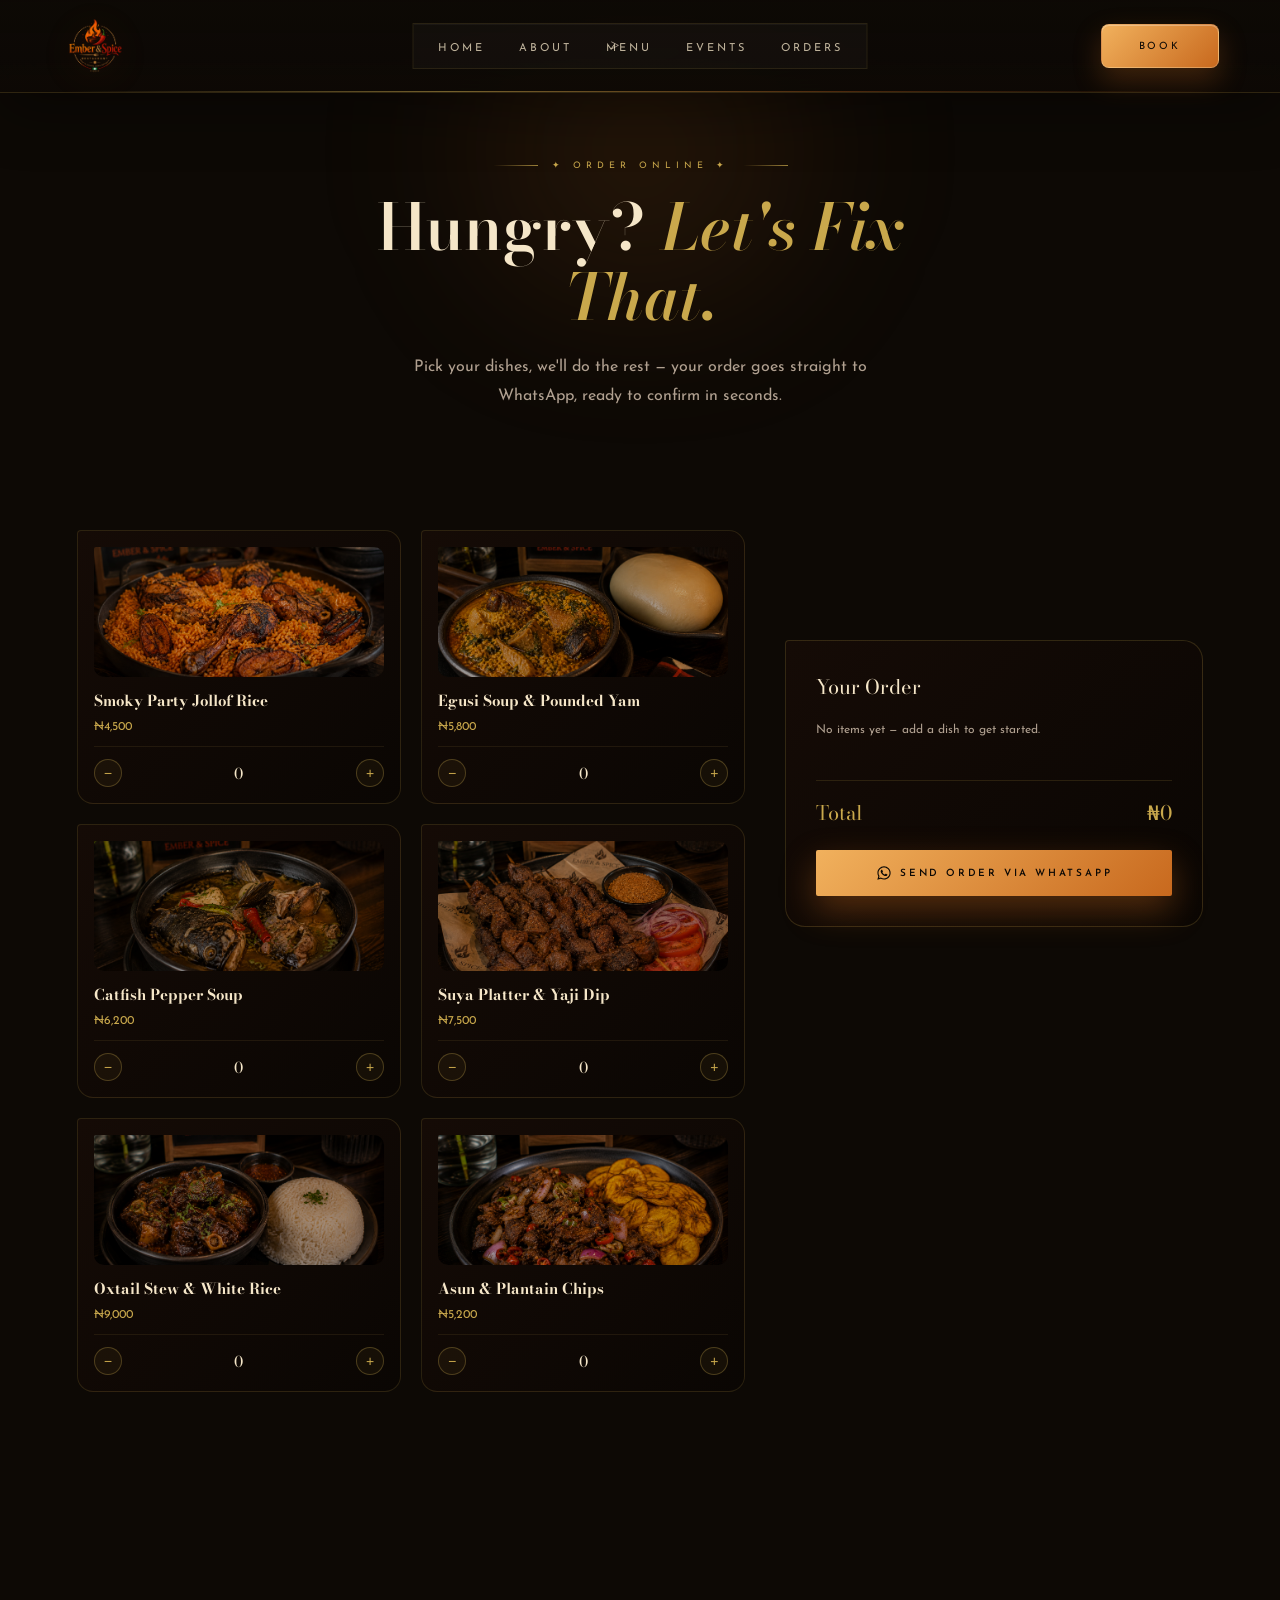
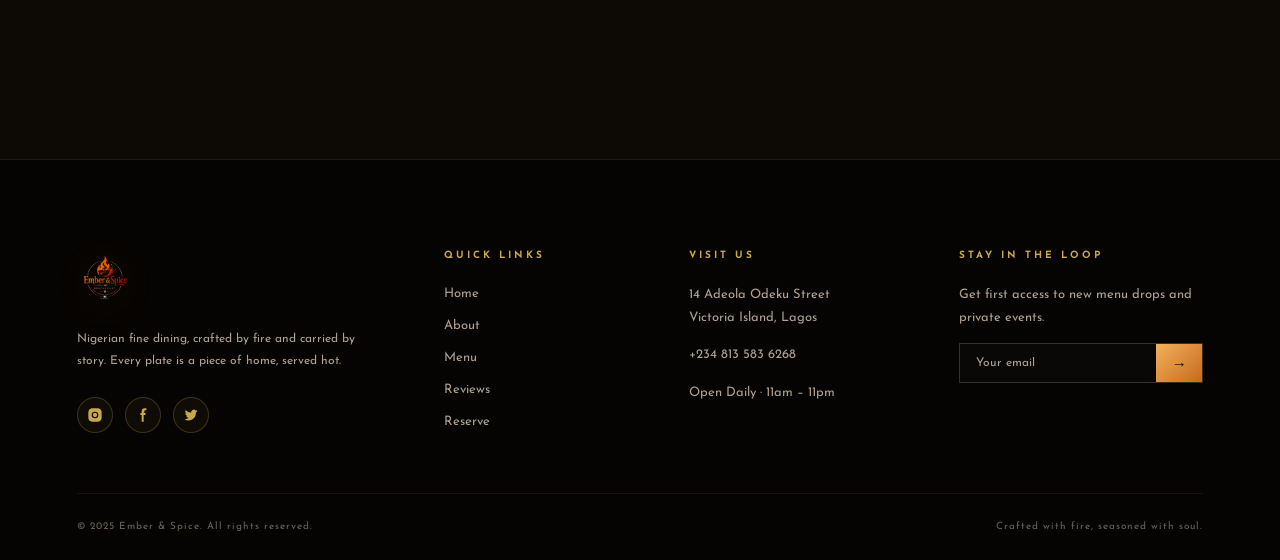
<file: orders.html>
<!doctype html>
<html lang="en">
  <head>
    <meta charset="UTF-8" />
    <meta name="viewport" content="width=device-width, initial-scale=1.0" />
    <title>Orders</title>
    <link rel="stylesheet" href="styles.css" />
    <link
      href="https://fonts.googleapis.com/css2?family=Bodoni+Moda:ital,wght@0,400;0,600;1,400&family=Cormorant+Garamond:wght@300;400;500&family=Josefin+Sans:wght@300;400&display=swap"
      rel="stylesheet"
    />
    <link rel="icon" type="image/png" href="./images/logo1.PNG" />
    <link href="https://unpkg.com/aos@2.3.1/dist/aos.css" rel="stylesheet" />
  </head>

  <body>
    <div class="page-loader" id="page-loader">
      <div class="loader-glow"></div>
      <div class="loader-ring-wrap">
        <svg class="loader-ring" viewBox="0 0 100 100">
          <circle
            cx="50"
            cy="50"
            r="46"
            fill="none"
            stroke="rgba(201,168,76,0.15)"
            stroke-width="1.5"
          />
          <circle
            cx="50"
            cy="50"
            r="46"
            fill="none"
            stroke="url(#loaderGradient)"
            stroke-width="1.5"
            stroke-linecap="round"
            stroke-dasharray="289"
            stroke-dashoffset="220"
          />
          <defs>
            <linearGradient
              id="loaderGradient"
              x1="0%"
              y1="0%"
              x2="100%"
              y2="100%"
            >
              <stop offset="0%" stop-color="#f1b15d" />
              <stop offset="100%" stop-color="#c8691e" />
            </linearGradient>
          </defs>
        </svg>
        <img src="./images/logo1.PNG" alt="" class="loader-logo" />
      </div>
      <span class="loader-label">Igniting The Flame</span>
    </div>

    <header>
      <nav>
        <a href="">
          <img src="./images/logo1.PNG" alt="" />
        </a>
        <div class="hamburger" id="hamburger">
          <svg
            class="menu-icon"
            xmlns="http://www.w3.org/2000/svg"
            viewBox="0 0 24 24"
            fill="currentColor"
          >
            <path d="M3 4H21V6H3V4ZM3 11H21V13H3V11ZM3 18H21V20H3V18Z"></path>
          </svg>

          <svg
            class="close-icon"
            xmlns="http://www.w3.org/2000/svg"
            viewBox="0 0 24 24"
            fill="currentColor"
          >
            <path
              d="M11.9997 10.5865L16.9495 5.63672L18.3637 7.05093L13.4139 12.0007L18.3637 16.9504L16.9495 18.3646L11.9997 13.4149L7.04996 18.3646L5.63574 16.9504L10.5855 12.0007L5.63574 7.05093L7.04996 5.63672L11.9997 10.5865Z"
            ></path>
          </svg>
        </div>

        <ul id="nav-menu">
          <li><a href="index.html#home">Home</a></li>
          <li><a href="index.html#about">About</a></li>
          <li><a href="index.html#menu">Menu</a></li>
          <li><a href="events.html">Events</a></li>
          <li><a href="orders.html" class="active-link">Orders</a></li>
        </ul>
        >
        <a href="index.html#contact" class="reserve-btn">Book</a>
      </nav>
    </header>

    <!-- Orders Hero -->
    <section class="orders-hero">
      <div class="orders-hero-glow"></div>
      <div
        class="orders-hero-content"
        data-aos="fade-up"
        data-aos-duration="1000"
      >
        <div class="menu-label">
          <span class="menu-label-line"></span>
          <span class="menu-label-text">✦ Order Online ✦</span>
          <span class="menu-label-line"></span>
        </div>
        <h1 class="menu-title">Hungry? <em>Let's Fix That.</em></h1>
        <p class="orders-hero-sub">
          Pick your dishes, we'll do the rest — your order goes straight to
          WhatsApp, ready to confirm in seconds.
        </p>
      </div>
    </section>

    <!-- Order Builder -->
    <section class="order-builder">
      <div class="order-items" id="order-items">
        <!-- Filled by JS -->
      </div>

      <aside class="order-summary" id="order-summary">
        <h3 class="summary-title">Your Order</h3>
        <div class="summary-list" id="summary-list">
          <p class="summary-empty">No items yet — add a dish to get started.</p>
        </div>
        <div class="summary-total">
          <span>Total</span>
          <span id="summary-total-amount">₦0</span>
        </div>
        <button
          class="hero-btn hero-btn-primary summary-whatsapp"
          id="send-whatsapp"
        >
          <svg
            width="16"
            height="16"
            viewBox="0 0 24 24"
            fill="currentColor"
            style="margin-right: 8px; vertical-align: -3px"
          >
            <path
              d="M12.04 2C6.58 2 2.13 6.45 2.13 11.91c0 1.75.46 3.45 1.32 4.95L2 22l5.25-1.38a9.9 9.9 0 0 0 4.79 1.22h.01c5.46 0 9.91-4.45 9.91-9.91 0-2.65-1.03-5.14-2.9-7.01A9.87 9.87 0 0 0 12.04 2zm0 18.1h-.01a8.2 8.2 0 0 1-4.19-1.15l-.3-.18-3.12.82.83-3.04-.2-.31a8.2 8.2 0 0 1-1.26-4.36c0-4.54 3.7-8.24 8.25-8.24 2.2 0 4.27.86 5.83 2.42a8.18 8.18 0 0 1 2.41 5.83c0 4.55-3.7 8.21-8.24 8.21zm4.52-6.16c-.25-.12-1.47-.72-1.7-.81-.23-.08-.39-.12-.56.13-.17.24-.64.81-.78.97-.14.17-.29.19-.53.06-.25-.12-1.05-.39-2-1.23a7.5 7.5 0 0 1-1.38-1.72c-.14-.25-.02-.38.11-.51.11-.11.25-.29.37-.43.12-.15.16-.25.25-.42.08-.16.04-.31-.02-.43-.06-.12-.56-1.35-.77-1.85-.2-.48-.41-.42-.56-.43h-.48c-.16 0-.43.06-.66.31-.23.25-.86.85-.86 2.06 0 1.22.89 2.4 1.01 2.56.12.17 1.75 2.67 4.24 3.74.59.26 1.05.41 1.41.52.59.19 1.13.16 1.56.1.48-.07 1.47-.6 1.67-1.19.21-.58.21-1.08.15-1.19-.06-.1-.23-.16-.48-.28z"
            />
          </svg>
          Send Order via WhatsApp
        </button>
      </aside>
    </section>

    <!-- Quick Contact Card -->
    <section class="quick-contact">
      <div class="quick-contact-card" data-aos="fade-up">
        <div class="qc-icon">
          <svg width="24" height="24" viewBox="0 0 24 24" fill="currentColor">
            <path
              d="M12.04 2C6.58 2 2.13 6.45 2.13 11.91c0 1.75.46 3.45 1.32 4.95L2 22l5.25-1.38a9.9 9.9 0 0 0 4.79 1.22h.01c5.46 0 9.91-4.45 9.91-9.91 0-2.65-1.03-5.14-2.9-7.01A9.87 9.87 0 0 0 12.04 2zm0 18.1h-.01a8.2 8.2 0 0 1-4.19-1.15l-.3-.18-3.12.82.83-3.04-.2-.31a8.2 8.2 0 0 1-1.26-4.36c0-4.54 3.7-8.24 8.25-8.24 2.2 0 4.27.86 5.83 2.42a8.18 8.18 0 0 1 2.41 5.83c0 4.55-3.7 8.21-8.24 8.21z"
            />
          </svg>
        </div>
        <div>
          <h4>Prefer to just chat?</h4>
          <p>
            Message us directly on WhatsApp for custom orders, large groups, or
            quick questions.
          </p>
        </div>
        <a
          href="https://api.whatsapp.com/send?phone=2348135836268"
          class="hero-btn hero-btn-secondary"
          target="_blank"
          >Chat On WhatsApp</a
        >
      </div>
    </section>

    <!-- Footer -->
    <footer class="site-footer">
      <div class="footer-embers" id="footer-embers"></div>

      <div class="footer-top">
        <div class="footer-brand">
          <img
            src="./images/logo1.PNG"
            alt="Ember & Spice"
            class="footer-logo"
          />
          <p class="footer-tagline">
            Nigerian fine dining, crafted by fire and carried by story. Every
            plate is a piece of home, served hot.
          </p>
          <div class="footer-social">
            <a href="#" aria-label="Instagram">
              <svg width="16" height="16" viewBox="0 0 24 24" fill="none">
                <path
                  d="M12 2c2.7 0 3.05.01 4.12.06 1.06.05 1.79.22 2.43.47.66.26 1.22.6 1.77 1.15.55.55.9 1.11 1.15 1.77.25.64.42 1.37.47 2.43.05 1.07.06 1.42.06 4.12s-.01 3.05-.06 4.12c-.05 1.06-.22 1.79-.47 2.43a4.9 4.9 0 0 1-1.15 1.77 4.9 4.9 0 0 1-1.77 1.15c-.64.25-1.37.42-2.43.47-1.07.05-1.42.06-4.12.06s-3.05-.01-4.12-.06c-1.06-.05-1.79-.22-2.43-.47a4.9 4.9 0 0 1-1.77-1.15 4.9 4.9 0 0 1-1.15-1.77c-.25-.64-.42-1.37-.47-2.43C2.01 15.05 2 14.7 2 12s.01-3.05.06-4.12c.05-1.06.22-1.79.47-2.43.26-.66.6-1.22 1.15-1.77A4.9 4.9 0 0 1 5.45 2.53c.64-.25 1.37-.42 2.43-.47C8.95 2.01 9.3 2 12 2zm0 5a5 5 0 1 0 0 10 5 5 0 0 0 0-10zm0 8.2a3.2 3.2 0 1 1 0-6.4 3.2 3.2 0 0 1 0 6.4zm5.2-8.4a1.2 1.2 0 1 1-2.4 0 1.2 1.2 0 0 1 2.4 0z"
                  fill="currentColor"
                />
              </svg>
            </a>
            <a href="#" aria-label="Facebook">
              <svg width="16" height="16" viewBox="0 0 24 24" fill="none">
                <path
                  d="M14 9V6.5c0-.83.67-1.5 1.5-1.5H17V2h-2.5A4.5 4.5 0 0 0 10 6.5V9H8v3h2v10h3V12h2.5l.5-3H13V9c0-.55.45-1 1-1z"
                  fill="currentColor"
                />
              </svg>
            </a>
            <a href="#" aria-label="Twitter">
              <svg width="16" height="16" viewBox="0 0 24 24" fill="none">
                <path
                  d="M22 5.9c-.7.3-1.5.5-2.3.6.8-.5 1.5-1.3 1.8-2.3-.8.5-1.6.8-2.5 1a4 4 0 0 0-6.8 3.6A11.3 11.3 0 0 1 3.9 4.6a4 4 0 0 0 1.2 5.3c-.6 0-1.2-.2-1.7-.5v.1a4 4 0 0 0 3.2 3.9c-.6.1-1.2.2-1.8.1a4 4 0 0 0 3.7 2.8A8 8 0 0 1 2 18.4a11.3 11.3 0 0 0 6.1 1.8c7.3 0 11.3-6 11.3-11.3v-.5c.8-.6 1.4-1.3 2-2.1l-.4-.4z"
                  fill="currentColor"
                />
              </svg>
            </a>
          </div>
        </div>

        <div class="footer-col">
          <h4 class="footer-heading">Quick Links</h4>
          <ul class="footer-links">
            <li><a href="index.html#home">Home</a></li>
            <li><a href="index.html#about">About</a></li>
            <li><a href="index.html#menu">Menu</a></li>
            <li><a href="index.html#testimonials">Reviews</a></li>
            <li><a href="index.html#contact">Reserve</a></li>
          </ul>
        </div>

        <div class="footer-col">
          <h4 class="footer-heading">Visit Us</h4>
          <p class="footer-info">
            14 Adeola Odeku Street<br />Victoria Island, Lagos
          </p>
          <p class="footer-info">+234 813 583 6268</p>
          <p class="footer-info">Open Daily · 11am – 11pm</p>
        </div>

        <div class="footer-col footer-newsletter">
          <h4 class="footer-heading">Stay In The Loop</h4>
          <p class="footer-info">
            Get first access to new menu drops and private events.
          </p>
          <form class="footer-news-form" id="footer-news-form">
            <input type="email" placeholder="Your email" required />
            <button type="submit" aria-label="Subscribe">→</button>
          </form>
        </div>
      </div>

      <div class="footer-bottom">
        <p>© 2025 Ember & Spice. All rights reserved.</p>
        <p>Crafted with fire, seasoned with soul.</p>
      </div>
    </footer>
    <script src="https://unpkg.com/aos@2.3.1/dist/aos.js"></script>
    <script src="java.js"></script>
    <script src="orders.js"></script>
  </body>
</html>
</file>
<file: styles.css>
* {
    margin: 0;
    padding: 0;
    box-sizing: border-box;
}

:root {
    --bg-primary: #0d0905;
    --bg-secondary: #1a0f05;
    --color-primary: #f5e6c8;
    --color-secondary: #b0a090;
    --accent-red: #8b1a1a;
    --accent-gold: #c9a84c;
    --accent-orange: #c8691e;
    --white: #ffffff;
    --font-heading: 'Bodoni Moda', serif;
    --font-sub: 'Cormorant Garamond', serif;
    --font-body: 'Josefin Sans', sans-serif;
    --h1-size: clamp(55px, 8vw, 120px);
    --h2-size: clamp(35px, 5vw, 70px);
    --h3-size: clamp(20px, 3vw, 35px);
    --p-size: clamp(14px, 1.5vw, 16px);
}

body {
    background: var(--bg-primary);
    color: var(--color-secondary);
}

h1 {
    font-family: var(--font-heading);
    font-size: var(--h1-size);
    color: var(--color-primary);
    font-weight: 600;
    line-height: 1.1;
}

h2 {
    font-family: var(--font-sub);
    font-size: var(--h2-size);
    color: var(--color-primary);
    font-weight: 400;
}

h3 {
    font-family: var(--font-sub);
    font-size: var(--h3-size);
    color: var(--color-primary);
    font-weight: 300;
}

p {
    font-family: var(--font-body);
    font-size: var(--p-size);
    color: var(--color-secondary);
    line-height: 1.8;
}

html {
    scroll-behavior: smooth;
}

/* ===== HEADER & NAV - PREMIUM VERSION ===== */
header {
    position: fixed;
    inset: 0 0 auto 0;
    z-index: 1000;
    width: 100%;
    background:
        linear-gradient(180deg, rgba(13, 9, 5, 0.92), rgba(13, 9, 5, 0.68)),
        rgba(13, 9, 5, 0.72);
    backdrop-filter: blur(22px) saturate(130%);
    -webkit-backdrop-filter: blur(22px) saturate(130%);
    border-bottom: 1px solid rgba(201, 168, 76, 0.18);
    box-shadow: 0 18px 55px rgba(0, 0, 0, 0.35);
}

header::after {
    content: "";
    position: absolute;
    left: 5%;
    right: 5%;
    bottom: 0;
    height: 1px;
    background: linear-gradient(90deg,
            transparent,
            rgba(201, 168, 76, 0.55),
            rgba(200, 105, 30, 0.35),
            transparent);
    pointer-events: none;
}

header.scrolled {
    background: rgba(13, 9, 5, 0.96);
}

nav {
    position: relative;
    display: flex;
    justify-content: space-between;
    align-items: center;
    height: 92px;
    padding: 0 4.8%;
}

nav>a:first-child {
    display: inline-flex;
    align-items: center;
    position: relative;
    z-index: 2;
}

nav img {
    height: 68px;
    width: auto;
    display: block;
    filter: drop-shadow(0 8px 18px rgba(200, 105, 30, 0.18));
}

nav ul {
    position: absolute;
    left: 50%;
    transform: translateX(-50%);
    display: flex;
    align-items: center;
    list-style: none;
    gap: 34px;
    padding: 13px 24px;
    border: 1px solid rgba(201, 168, 76, 0.12);
    background: rgba(255, 255, 255, 0.025);
    box-shadow: inset 0 1px 0 rgba(255, 255, 255, 0.04);
}

nav ul li a {
    position: relative;
    display: inline-block;
    font-family: var(--font-body);
    font-size: 11px;
    color: rgba(245, 230, 200, 0.76);
    text-decoration: none;
    text-transform: uppercase;
    font-weight: 400;
    letter-spacing: 3px;
    transition: color 0.35s ease, opacity 0.35s ease;
}

nav ul li a::after {
    content: "";
    position: absolute;
    left: 50%;
    bottom: -9px;
    width: 0;
    height: 1px;
    background: linear-gradient(90deg, transparent, var(--accent-gold), var(--accent-orange), transparent);
    transform: translateX(-50%);
    transition: width 0.35s ease;
}

nav ul li a:hover {
    color: var(--white);
}

nav ul li a:hover::after {
    width: 100%;
}

.reserve-btn {
    position: relative;
    z-index: 2;
    display: inline-flex;
    align-items: center;
    justify-content: center;
    min-width: 118px;
    min-height: 44px;
    padding: 13px 22px;
    font-family: var(--font-body);
    font-size: 10px;
    letter-spacing: 2.6px;
    text-transform: uppercase;
    text-decoration: none;
    color: #0d0905;
    background: linear-gradient(135deg, #f1b15d, var(--accent-orange));
    border: 1px solid rgba(245, 230, 200, 0.24);
    border-radius: 8px;
    box-shadow:
        0 12px 28px rgba(200, 105, 30, 0.28),
        inset 0 1px 0 rgba(255, 255, 255, 0.28);
    transition: transform 0.35s ease, box-shadow 0.35s ease, filter 0.35s ease;
    white-space: nowrap;
    flex-shrink: 0;
}

.reserve-btn:hover {
    transform: translateY(-2px);
    filter: brightness(1.08);
    box-shadow:
        0 18px 38px rgba(200, 105, 30, 0.38),
        inset 0 1px 0 rgba(255, 255, 255, 0.35);
}

/* ===== HAMBURGER ===== */
.hamburger {
    display: none;
    position: relative;
    z-index: 2;
    width: 42px;
    height: 42px;
    cursor: pointer;
    flex-shrink: 0;
    border: 1px solid rgba(201, 168, 76, 0.22);
    background: rgba(255, 255, 255, 0.035);
}

.menu-icon,
.close-icon {
    width: 24px;
    height: 24px;
    color: var(--accent-gold);
    position: absolute;
    top: 50%;
    left: 50%;
    transform: translate(-50%, -50%);
    transition: opacity 0.35s ease, transform 0.45s ease;
}

.close-icon {
    opacity: 0;
    transform: translate(-50%, -50%) rotate(-90deg);
}

.hamburger.active .menu-icon {
    opacity: 0;
    transform: translate(-50%, -50%) rotate(90deg);
}

.hamburger.active .close-icon {
    opacity: 1;
    transform: translate(-50%, -50%) rotate(0deg);
}

/* ===== TABLET ===== */
@media (max-width: 1199px) {
    nav {
        height: 86px;
        padding: 0 4%;
    }

    nav img {
        height: 62px;
    }

    nav ul {
        gap: 22px;
        padding: 12px 18px;
    }

    nav ul li a {
        font-size: 10px;
        letter-spacing: 2px;
    }

    .reserve-btn {
        min-width: 108px;
        min-height: 40px;
        font-size: 9px;
        padding: 11px 16px;
        letter-spacing: 2px;
    }
}

/* ===== MOBILE ===== */
@media (max-width: 600px) {
    header {
        background: rgba(13, 9, 5, 0.92);
    }

    header::after {
        left: 6%;
        right: 6%;
    }

    nav {
        height: 76px;
        padding: 0 6%;
    }

    nav img {
        height: 54px;
    }

    nav>a:first-child {
        order: 1;
        flex: 1;
    }

    .reserve-btn {
        order: 2;
        min-width: unset;
        width: auto;
        padding: 10px 18px;
        font-size: 9px;
        letter-spacing: 2px;
        margin-right: 12px;
        font-weight: 600;
        border-radius: 8px;
    }

    .hamburger {
        order: 3;
        display: flex;
        align-items: center;
        justify-content: center;
        border: 1px solid rgba(201, 168, 76, 0.15);
        background: rgba(255, 255, 255, 0.02)
    }

    nav ul {
        order: 4;
        position: fixed;
        top: 76px;
        left: 0;
        width: 100%;
        height: calc(100vh - 76px);
        padding: 50px 10%;
        display: flex;
        flex-direction: column;
        justify-content: flex-start;
        align-items: center;
        gap: 0;
        background:
            linear-gradient(180deg, rgba(13, 9, 5, 0.98), rgba(26, 15, 5, 0.98));
        border-top: 1px solid rgba(201, 168, 76, 0.16);
        backdrop-filter: blur(30px);

        -webkit-backdrop-filter: blur(30px);
        opacity: 0;
        pointer-events: none;
        transform: translateY(-12px);
        transition: opacity 0.45s ease, transform 0.45s ease;
    }

    nav ul.active {
        opacity: 1;
        pointer-events: all;
        transform: translateY(0);
    }

    nav ul li {
        width: 100%;
        border-bottom: 1px solid rgba(201, 168, 76, 0.12);
        text-align: center;
    }

    nav ul li a {
        display: block;
        width: 100%;
        padding: 22px 0;
        font-size: 11px;
        letter-spacing: 5px;
        color: var(--color-primary);
        text-align: center;
    }

    nav ul li a::after {
        display: none;
    }

    nav ul li a:hover {
        color: var(--accent-gold);
    }
}

/* ===== HERO ===== */
.hero {
    position: relative;
    width: 100%;
    height: 100svh;
    min-height: 680px;
    overflow: hidden;
    display: flex;
    align-items: center;
    justify-content: center;
    padding: 110px 5% 86px;
}

.hero-video {
    position: absolute;
    inset: 0;
    width: 100%;
    height: 100%;
    object-fit: cover;
    object-position: center;
    z-index: 0;
    transform: scale(1.03);
}

.hero-overlay {
    position: absolute;
    inset: 0;
    z-index: 1;
    background:
        radial-gradient(circle at center, rgba(120, 45, 12, 0.20), transparent 38%),
        linear-gradient(90deg, rgba(13, 9, 5, 0.82), rgba(13, 9, 5, 0.58), rgba(13, 9, 5, 0.82)),
        linear-gradient(180deg, rgba(13, 9, 5, 0.42), rgba(13, 9, 5, 0.76));
}

.hero-content {
    position: relative;
    z-index: 2;
    width: min(100%, 860px);
    display: flex;
    flex-direction: column;
    align-items: center;
    text-align: center;
}

.hero-label {
    display: flex;
    align-items: center;
    justify-content: center;
    gap: 14px;
    margin-bottom: 24px;
}

.hero-label-line {
    width: 48px;
    height: 1px;
    background: linear-gradient(90deg, transparent, var(--accent-gold));
    opacity: 0.75;
}

.hero-label-line:last-child {
    background: linear-gradient(90deg, var(--accent-gold), transparent);
}

.hero-label-text {
    font-family: var(--font-body);
    font-size: 10px;
    letter-spacing: 4px;
    text-transform: uppercase;
    color: var(--accent-gold);
    white-space: nowrap;
}

.hero-title {
    font-family: var(--font-heading);
    font-size: clamp(54px, 5.6vw, 88px);
    font-weight: 600;
    line-height: 0.98;
    color: var(--color-primary);
    margin-bottom: 24px;
    text-shadow: 0 18px 45px rgba(0, 0, 0, 0.55);
}

.hero-title-line {
    display: block;
    opacity: 0;
    transform: translateY(24px);
    animation: fadeUp 0.8s ease forwards;
}

.hero-title-line:nth-child(1) {
    animation-delay: 0.2s;
}

.hero-title-line:nth-child(2) {
    animation-delay: 0.45s;
}

.hero-title-line:nth-child(3) {
    animation-delay: 0.7s;
}

.hero-title-italic {
    font-style: italic;
    color: var(--accent-gold);
    font-size: clamp(66px, 6.8vw, 108px);
    line-height: 0.9;
}

.hero-divider {
    width: 64px;
    height: 1px;
    background: linear-gradient(90deg, transparent, var(--accent-gold), transparent);
    margin-bottom: 20px;
    opacity: 0;
    animation: fadeUp 0.8s ease forwards;
    animation-delay: 0.9s;
}

.hero-sub {
    font-family: var(--font-body);
    font-size: clamp(13px, 1vw, 16px);
    color: rgba(245, 230, 200, 0.72);
    line-height: 1.9;
    letter-spacing: 1px;
    margin-bottom: 34px;
    max-width: 470px;
    opacity: 0;
    animation: fadeUp 0.8s ease forwards;
    animation-delay: 1s;
}

.hero-btns {
    display: flex;
    gap: 14px;
    justify-content: center;
    opacity: 0;
    animation: fadeUp 0.8s ease forwards;
    animation-delay: 1.2s;
}

.hero-btn {
    font-family: var(--font-body);
    font-size: 10px;
    letter-spacing: 2.8px;
    text-transform: uppercase;
    text-decoration: none;
    padding: 15px 32px;
    border-radius: 2px;
    transition: all 0.4s ease;
    white-space: nowrap;
}

.hero-btn-primary {
    background: linear-gradient(135deg, #f1b15d, var(--accent-orange));
    color: var(--bg-primary);
    font-weight: 600;
    box-shadow: 0 14px 34px rgba(200, 105, 30, 0.38);
}

.hero-btn-secondary {
    background: rgba(255, 255, 255, 0.025);
    color: var(--color-primary);
    border: 1px solid rgba(245, 230, 200, 0.24);
}

.hero-btn:hover {
    transform: translateY(-2px);
}

.hero-stats {
    position: absolute;
    left: 0;
    right: 0;
    bottom: 0;
    z-index: 2;
    display: flex;
    justify-content: center;
    align-items: center;
    padding: 20px 6%;
    background: linear-gradient(180deg, transparent, rgba(13, 9, 5, 0.92));
    border-top: 1px solid rgba(201, 168, 76, 0.12);
    backdrop-filter: blur(10px);
}

.hero-stat {
    display: flex;
    flex-direction: column;
    align-items: center;
    gap: 4px;
    padding: 0 30px;
}

.stat-number {
    font-family: var(--font-sub);
    font-size: clamp(14px, 1.3vw, 19px);
    color: var(--color-primary);
}

.stat-label {
    font-family: var(--font-body);
    font-size: 8px;
    letter-spacing: 2.8px;
    text-transform: uppercase;
    color: var(--accent-gold);
}

.hero-stat-divider {
    width: 1px;
    height: 30px;
    background: linear-gradient(180deg, transparent, rgba(201, 168, 76, 0.38), transparent);
}

@keyframes fadeUp {
    to {
        opacity: 1;
        transform: translateY(0);
    }
}

/* TABLET */
@media (max-width: 1199px) {
    .hero {
        min-height: 640px;
        padding: 92px 5% 76px;
    }

    .hero-content {
        width: min(100%, 680px);
    }

    .hero-label {
        margin-bottom: 18px;
    }

    .hero-title {
        font-size: clamp(54px, 7.4vw, 82px);
        line-height: 0.96;
        margin-bottom: 16px;
    }

    .hero-title-italic {
        font-size: clamp(62px, 8.8vw, 94px);
    }

    .hero-divider {
        margin-bottom: 16px;
    }

    .hero-sub {
        font-size: 13px;
        line-height: 1.7;
        margin-bottom: 22px;
    }

    .hero-btns {
        gap: 12px;
    }

    .hero-btn {
        padding: 13px 26px;
    }

    .hero-stats {
        padding: 12px 4%;
    }

    .hero-stat {
        padding: 0 16px;
    }
}

/* MOBILE */
@media (max-width: 600px) {
    .hero {
        height: 100svh;
        min-height: 620px;
        padding: 84px 5% 82px;
    }

    .hero-overlay {
        background:
            linear-gradient(180deg, rgba(13, 9, 5, 0.42), rgba(13, 9, 5, 0.84)),
            rgba(13, 9, 5, 0.58);
    }

    .hero-content {
        width: 100%;
    }

    .hero-label {
        width: 100%;
        gap: 7px;
        margin-bottom: 16px;
    }

    .hero-label-line {
        width: clamp(12px, 6vw, 24px);
    }

    .hero-label-text {
        font-size: 7px;
        letter-spacing: 2px;
    }

    .hero-title {
        font-size: clamp(34px, 9vw, 42px);
        line-height: 0.98;
        margin-bottom: 16px;
    }

    .hero-title-italic {
        font-size: clamp(42px, 11vw, 52px);
        line-height: 0.86;
    }

    .hero-divider {
        width: 50px;
        margin-bottom: 16px;
    }

    .hero-sub {
        font-size: 11px;
        line-height: 1.65;
        letter-spacing: 0.7px;
        margin-bottom: 22px;
        max-width: 310px;
    }

    .hero-btns {
        flex-direction: column;
        align-items: center;
        width: 100%;
        gap: 10px;
    }

    .hero-btn {
        width: min(78%, 310px);
        padding: 14px 18px;
        text-align: center;
    }

    .hero-stats {
        padding: 12px 2%;
        overflow-x: auto;
        bottom: 0;
    }

    .hero-stat {
        padding: 0 10px;
        min-width: fit-content;
    }

    .stat-number {
        font-size: 11px;
    }

    .stat-label {
        font-size: 7px;
        letter-spacing: 2px;
    }
}


/* ===== MENU SECTION ===== */
.menu-section {
    width: 100%;
    max-width: 100%;
    background: var(--bg-primary);
    border-top: none;
    overflow: hidden;
}

.menu-header {
    text-align: center;
    padding: 100px 6% 80px;
    position: relative;
}

.menu-header::after {
    content: '';
    position: absolute;
    bottom: 0;
    left: 10%;
    right: 10%;
    height: 1px;
    background: linear-gradient(90deg, transparent, rgba(201, 168, 76, 0.3), transparent);
}

.menu-label {
    display: flex;
    align-items: center;
    justify-content: center;
    gap: 14px;
    margin-bottom: 22px;
}

.menu-label-line {
    display: block;
    width: 45px;
    height: 1px;
    background: linear-gradient(90deg, transparent, var(--accent-gold));
    opacity: 0.75;
}

.menu-label-text {
    font-family: var(--font-body);
    font-size: 9px;
    letter-spacing: 5px;
    text-transform: uppercase;
    color: var(--accent-gold);
    white-space: nowrap;
}

.menu-title {
    font-family: var(--font-heading);
    font-size: clamp(36px, 5vw, 72px);
    font-weight: 600;
    color: var(--color-primary);
    line-height: 1.1;
    margin: 0;
}

.menu-title em {
    font-style: italic;
    color: var(--accent-gold);
}

/* ROW */
.menu-row {
    display: grid;
    grid-template-columns: 1fr 1fr;
    border-top: 1px solid rgba(201, 168, 76, 0.1);
    min-height: 480px;
}

/* IMAGE */
.menu-img {
    position: relative;
    overflow: hidden;
    min-height: 420px;
}

.menu-img img {
    width: 100%;
    height: 100%;
    object-fit: cover;
    object-position: center;
    display: block;
    filter: brightness(0.62) contrast(1.08) saturate(1.08);
    transition:
        transform 1.1s cubic-bezier(0.25, 0.46, 0.45, 0.94),
        filter 0.9s ease;
}

.menu-row:hover .menu-img img {
    transform: scale(1.06);
    filter: brightness(0.82) contrast(1.12) saturate(1.12);
}

.menu-row:hover .menu-num {
    color: rgba(201, 168, 76, 0.15);
}

.menu-row-flip .menu-num {
    left: auto;
    right: 20px;
}

.menu-tag {
    position: absolute;
    bottom: 24px;
    left: 24px;
    font-family: var(--font-body);
    font-size: 8px;
    letter-spacing: 2.5px;
    text-transform: uppercase;
    background: var(--accent-gold);
    color: var(--bg-primary);
    padding: 6px 14px;
    font-weight: 700;
    z-index: 2;
}

.menu-tag-gold {
    background: var(--accent-gold);
    color: var(--bg-primary);
}

.menu-tag-red {
    background: var(--accent-red);
    color: var(--color-primary);
}

.menu-row-flip .menu-tag {
    left: auto;
    right: 24px;
}

/* INFO */
.menu-info {
    padding: 70px 64px;
    display: flex;
    flex-direction: column;
    justify-content: center;
    background:
        radial-gradient(circle at top left, rgba(201, 168, 76, 0.055), transparent 34%),
        linear-gradient(135deg, #120704, #080301);
    border-left: 1px solid rgba(201, 168, 76, 0.16);
    position: relative;
    overflow: hidden;
}

.menu-row-flip .menu-info {
    border-left: none;
    border-right: 1px solid rgba(201, 168, 76, 0.1);
}

.menu-info::before {
    content: '';
    position: absolute;
    top: 0;
    left: 0;
    width: 55px;
    height: 1px;
    background: var(--accent-gold);
    opacity: 0.3;
    transition: width 0.5s ease;
}

.menu-info::after {
    content: '';
    position: absolute;
    top: 0;
    left: 0;
    width: 1px;
    height: 55px;
    background: var(--accent-gold);
    opacity: 0.3;
    transition: height 0.5s ease;
}

.menu-row:hover .menu-info::before {
    width: 110px;
}

.menu-row:hover .menu-info::after {
    height: 110px;
}

.menu-cat {
    font-family: var(--font-body);
    font-size: 9px;
    letter-spacing: 4px;
    text-transform: uppercase;
    color: var(--accent-orange);
    margin-bottom: 14px;
    display: block;
}

.menu-dish {
    font-family: var(--font-heading);
    font-size: clamp(28px, 3vw, 46px);
    font-weight: 600;
    color: var(--color-primary);
    line-height: 1.1;
    margin: 0;
    transition: color 0.3s ease;
}

.menu-row:hover .menu-dish {
    color: var(--white);
}

.menu-line {
    width: 48px;
    height: 1px;
    background: linear-gradient(90deg, transparent, var(--accent-gold), var(--accent-orange));
    margin: 22px 0;
    transition: width 0.6s cubic-bezier(0.25, 0.46, 0.45, 0.94);
}

.menu-row:hover .menu-line {
    width: 100px;
}

.menu-desc {
    font-family: var(--font-body);
    font-size: clamp(12px, 1.1vw, 14px);
    color: var(--color-secondary);
    line-height: 1.9;
    margin: 0 0 32px;
    max-width: 380px;
}

.menu-foot {
    display: flex;
    align-items: center;
    justify-content: space-between;
    gap: 20px;
}

.menu-price {
    font-family: var(--font-sub);
    font-size: clamp(24px, 2.5vw, 34px);
    color: var(--accent-gold);
}

.menu-order {
    font-family: var(--font-body);
    font-size: 9px;
    letter-spacing: 2.5px;
    text-transform: uppercase;
    text-decoration: none;
    color: var(--color-primary);
    border-bottom: 1px solid rgba(245, 230, 200, 0.2);
    padding-bottom: 3px;
    display: inline-flex;
    align-items: center;
    gap: 8px;
    transition: color 0.3s ease, border-color 0.3s ease, gap 0.35s ease;
}

.menu-order:hover {
    color: var(--accent-gold);
    border-color: var(--accent-gold);
    gap: 16px;
}

.menu-order span {
    display: inline-block;
    transition: transform 0.35s ease;
}

.menu-order:hover span {
    transform: translateX(5px);
}

.menu-strip {
    border-top: 1px solid rgba(201, 168, 76, 0.16);
    padding: 36px 6%;
    text-align: center;
    background:
        linear-gradient(90deg, transparent, rgba(201, 168, 76, 0.06), transparent),
        #0a0603;
}

.menu-strip p {
    font-family: var(--font-body);
    font-size: 10px;
    letter-spacing: 3px;
    text-transform: uppercase;
    color: var(--accent-gold);
    opacity: 0.9;
    margin: 0;
}

/* TABLET */
@media (max-width: 1199px) {
    .menu-header {
        padding: 80px 5% 60px;
    }

    .menu-info {
        padding: 48px 36px;
    }

    .menu-num {
        font-size: 76px;
    }

    .menu-desc {
        max-width: 100%;
    }
}

/* MOBILE — single column stacked */
@media (max-width: 600px) {
    .menu-header {
        padding: 60px 5% 48px;
    }

    .menu-row {
        grid-template-columns: 1fr;
        min-height: unset;
    }

    /* Always image first on mobile */
    .menu-row .menu-img {
        order: 1;
    }

    .menu-row .menu-info {
        order: 2;
    }

    .menu-row-flip .menu-img {
        order: 1;
    }

    .menu-row-flip .menu-info {
        order: 2;
    }

    .menu-img {
        min-height: 280px;
    }

    .menu-num {
        font-size: 64px;
    }

    .menu-tag {
        bottom: 16px;
        left: 16px;
    }

    .menu-row-flip .menu-tag {
        right: auto;
        left: 16px;
    }

    .menu-info {
        padding: 32px 22px 40px;
        border-left: none !important;
        border-right: none !important;
        border-top: 1px solid rgba(201, 168, 76, 0.1);
    }

    .menu-dish {
        font-size: clamp(26px, 7vw, 34px);
    }

    .menu-desc {
        max-width: 100%;
        font-size: 13px;
        margin-bottom: 24px;
    }

    .menu-price {
        font-size: 26px;
    }

}

/* ===== CHEF SPOTLIGHT ===== */
.chef-section {
    position: relative;
    width: 100%;
    padding: 120px 6%;
    background: #0a0603;
    border-top: 1px solid rgba(201, 168, 76, 0.1);
    overflow: hidden;
}

.chef-glow {
    position: absolute;
    top: 50%;
    left: 15%;
    width: 500px;
    height: 500px;
    background: radial-gradient(circle, rgba(200, 105, 30, 0.14), transparent 70%);
    transform: translateY(-50%);
    filter: blur(40px);
    animation: emberPulse 6s ease-in-out infinite;
    pointer-events: none;
}

@keyframes emberPulse {

    0%,
    100% {
        opacity: 0.6;
        transform: translateY(-50%) scale(1);
    }

    50% {
        opacity: 1;
        transform: translateY(-50%) scale(1.08);
    }
}

.chef-container {
    position: relative;
    z-index: 1;
    max-width: 1200px;
    margin: 0 auto;
    display: grid;
    grid-template-columns: 0.85fr 1.15fr;
    gap: 80px;
    align-items: center;
}

.chef-image-wrap {
    position: relative;
}

.chef-image {
    position: relative;
    border: 1px solid rgba(201, 168, 76, 0.25);
    background: linear-gradient(135deg, rgba(201, 168, 76, 0.06), transparent);
    border-top-right-radius: 120px;
    border-bottom-left-radius: 120px;
    border-top-left-radius: 50px;
}

.chef-image img {
    width: 100%;
    height: 500px;
    object-fit: cover;
    display: block;
    filter: brightness(0.85) contrast(1.08) saturate(1.05);
    border-top-right-radius: 120px;
    border-bottom-left-radius: 120px;
    border-top-left-radius: 50px;
}

.chef-badge {
    position: absolute;
    bottom: -24px;
    right: -24px;
    background: rgba(13, 9, 5, 0.55);
    backdrop-filter: blur(14px) saturate(140%);
    -webkit-backdrop-filter: blur(14px) saturate(140%);
    border: 1px solid rgba(201, 168, 76, 0.4);
    padding: 20px 26px;
    display: flex;
    flex-direction: column;
    align-items: center;
    box-shadow: 0 18px 40px rgba(0, 0, 0, 0.45);
}

.chef-badge-number {
    font-family: var(--font-heading);
    font-size: 26px;
    font-weight: 600;
    color: var(--accent-gold);
    line-height: 1;
}

.chef-badge-label {
    font-family: var(--font-body);
    font-size: 8px;
    letter-spacing: 1.5px;
    text-transform: uppercase;
    color: rgba(245, 230, 200, 0.75);
    margin-top: 4px;
    text-align: center;
}

.chef-title {
    margin-bottom: 22px;
}

.chef-title em {
    font-style: italic;
    color: var(--accent-gold);
}

.chef-quote {
    font-family: var(--font-sub);
    font-style: italic;
    font-size: clamp(18px, 1.8vw, 24px);
    color: var(--color-primary);
    line-height: 1.6;
    border-left: 2px solid var(--accent-gold);
    padding-left: 24px;
    margin-bottom: 28px;
}

.chef-desc {
    max-width: 480px;
    margin-bottom: 40px;
}

.chef-stats {
    display: flex;
    gap: 44px;
    margin-bottom: 44px;
}

.chef-stat {
    display: flex;
    flex-wrap: wrap;
    align-items: baseline;
    gap: 2px;
}

.chef-stat-number {
    font-family: var(--font-heading);
    font-size: 38px;
    font-weight: 600;
    color: var(--accent-gold);
}

.chef-stat-plus {
    font-family: var(--font-heading);
    font-size: 22px;
    color: var(--accent-gold);
}

.chef-stat-label {
    width: 100%;
    font-family: var(--font-body);
    font-size: 9px;
    letter-spacing: 2px;
    text-transform: uppercase;
    color: var(--color-secondary);
    margin-top: 6px;
}

.chef-cta {
    display: inline-flex;
    align-items: center;
    gap: 8px;
}

/* TABLET */
@media (max-width: 1199px) {
    .chef-container {
        grid-template-columns: 1fr;
        gap: 60px;
    }

    .chef-image img {
        height: 440px;
    }

    .chef-stats {
        gap: 32px;
    }
}

/* MOBILE */
@media (max-width: 600px) {
    .chef-section {
        padding: 80px 6%;
        overflow-x: hidden;
    }

    .chef-container,
    .chef-image-wrap,
    .chef-info {
        max-width: 100%;
        overflow-x: hidden;
    }

    .chef-image img {
        height: 360px;
    }

    .chef-badge {
        bottom: -18px;
        right: 0;
        padding: 14px 18px;
    }

    .chef-badge-number {
        font-size: 20px;
    }

    .chef-quote {
        font-size: 16px;
        padding-left: 18px;
    }

    .chef-stats {
        gap: 24px;
        flex-wrap: wrap;
    }

    .chef-stat-number {
        font-size: 30px;
    }

    .chef-cta {
        width: auto !important;
        padding: 14px 28px !important;
    }
}

.chef-header {
    text-align: center;
    max-width: 700px;
    margin: 0 auto 90px;
    position: relative;
    z-index: 1;
}

@media (max-width: 600px) {
    .chef-header {
        margin-bottom: 56px;
    }
}


/* ===== TESTIMONIALS ===== */
.testimonial-section {
    position: relative;
    width: 100%;
    padding: 130px 6%;
    background: var(--bg-primary);
    border-top: 1px solid rgba(201, 168, 76, 0.1);
    overflow: hidden;
}

.testimonial-glow {
    position: absolute;
    top: 30%;
    right: 10%;
    width: 480px;
    height: 480px;
    background: radial-gradient(circle, rgba(200, 105, 30, 0.13), transparent 70%);
    filter: blur(50px);
    animation: emberPulse 7s ease-in-out infinite;
    pointer-events: none;
}

.testimonial-container {
    position: relative;
    z-index: 1;
    max-width: 1200px;
    margin: 0 auto;
    display: grid;
    grid-template-columns: 0.8fr 1.2fr;
    gap: 70px;
    align-items: center;
}

.testimonial-pill {
    display: inline-block;
    font-family: var(--font-body);
    font-size: 9px;
    letter-spacing: 2px;
    text-transform: uppercase;
    color: var(--accent-gold);
    background: rgba(201, 168, 76, 0.1);
    border: 1px solid rgba(201, 168, 76, 0.3);
    padding: 8px 18px;
    border-radius: 30px;
    margin-bottom: 26px;
}

.testimonial-heading {
    font-family: var(--font-heading);
    font-size: clamp(38px, 4vw, 56px);
    font-weight: 600;
    color: var(--color-primary);
    line-height: 1.15;
    margin-bottom: 40px;
}

.testimonial-heading em {
    font-style: italic;
    color: var(--accent-gold);
}

.testimonial-dots {
    display: flex;
    gap: 8px;
}

.t-dot {
    position: relative;
    width: 36px;
    height: 4px;
    background: rgba(201, 168, 76, 0.18);
    border-radius: 4px;
    cursor: pointer;
    overflow: hidden;
}

.t-dot-fill {
    position: absolute;
    top: 0;
    left: 0;
    height: 100%;
    width: 0%;
    background: linear-gradient(90deg, var(--accent-gold), var(--accent-orange));
    border-radius: 4px;
}

.t-dot.active .t-dot-fill {
    animation: fillDot linear forwards;
}

.t-dot.done .t-dot-fill {
    width: 100%;
}

@keyframes fillDot {
    from {
        width: 0%;
    }

    to {
        width: 100%;
    }
}

.testimonial-card {
    position: relative;
    background: rgba(21, 11, 6, 0.55);
    backdrop-filter: blur(18px) saturate(140%);
    -webkit-backdrop-filter: blur(18px) saturate(140%);
    border: 1px solid rgba(201, 168, 76, 0.22);
    border-radius: 24px 24px 24px 4px;
    padding: 34px 38px;
    max-width: 520px;
    box-shadow: 0 20px 50px rgba(0, 0, 0, 0.4);
}

.testimonial-mark {
    display: block;
    font-family: var(--font-heading);
    font-size: 34px;
    line-height: 1;
    color: var(--accent-gold);
    opacity: 0.6;
    margin-bottom: 8px;
}

.testimonial-text {
    font-family: var(--font-sub);
    font-style: italic;
    font-size: clamp(18px, 1.6vw, 23px);
    color: var(--color-primary);
    line-height: 1.65;
    margin-bottom: 16px;
    min-height: 70px;
    transition: opacity 0.4s ease, transform 0.4s ease;
}

.testimonial-rating {
    font-family: var(--font-heading);
    font-size: 17px;
    letter-spacing: 4px;
    color: var(--accent-gold);
    margin-bottom: 18px;
}

.testimonial-rating .empty {
    color: rgba(201, 168, 76, 0.2);
}

.testimonial-person {
    display: flex;
    align-items: center;
    gap: 16px;
    padding-top: 18px;
    border-top: 1px solid rgba(201, 168, 76, 0.12);
}

.testimonial-avatar {
    width: 48px;
    height: 48px;
    border-radius: 50%;
    object-fit: cover;
    flex-shrink: 0;
    border: 1.5px solid rgba(201, 168, 76, 0.5);
    filter: brightness(0.88) contrast(1.02) saturate(1.05) sepia(0.06);
    transition: opacity 0.4s ease;
}

.testimonial-meta {
    display: flex;
    flex-direction: column;
}

.testimonial-name {
    font-family: var(--font-body);
    font-size: 13px;
    letter-spacing: 1px;
    color: var(--color-primary);
    font-weight: 600;
}

.testimonial-role {
    font-family: var(--font-body);
    font-size: 11px;
    color: var(--color-secondary);
    margin-top: 3px;
}

.fade-swap {
    opacity: 0;
    transform: translateY(8px);
}

@media (max-width: 1199px) {
    .testimonial-container {
        grid-template-columns: 1fr;
        gap: 50px;
    }

    .testimonial-card {
        padding: 40px;
    }
}

@media (max-width: 600px) {
    .testimonial-section {
        padding: 90px 6%;
    }

    .testimonial-card {
        padding: 30px 24px;
    }

    .testimonial-text {
        font-size: 17px;
        min-height: 130px;
    }
}

/* ===== RESERVATION CTA ===== */
.reserve-section {
    position: relative;
    width: 100%;
    padding: 130px 6%;
    background: #0a0603;
    border-top: 1px solid rgba(201, 168, 76, 0.1);
    overflow: hidden;
}

.reserve-glow {
    position: absolute;
    top: 20%;
    left: 50%;
    transform: translateX(-50%);
    width: 700px;
    height: 400px;
    background: radial-gradient(circle, rgba(200, 105, 30, 0.15), transparent 70%);
    filter: blur(60px);
    pointer-events: none;
}

.reserve-container {
    position: relative;
    z-index: 1;
    max-width: 780px;
    margin: 0 auto;
    text-align: center;
}

.reserve-sub {
    max-width: 420px;
    margin: 0 auto 50px;
}

.reserve-form {
    display: flex;
    flex-direction: column;
    gap: 18px;
}

.reserve-row {
    display: grid;
    grid-template-columns: 1fr 1fr;
    gap: 18px;
}

.reserve-form input {
    font-family: var(--font-body);
    font-size: 13px;
    color: var(--color-primary);
    background: rgba(255, 255, 255, 0.025);
    border: 1px solid rgba(201, 168, 76, 0.2);
    padding: 16px 20px;
    outline: none;
    transition: border-color 0.3s ease, background 0.3s ease;
    color-scheme: dark;
}

.reserve-form input::placeholder {
    color: var(--color-secondary);
}

.reserve-form input:focus {
    border-color: var(--accent-gold);
    background: rgba(201, 168, 76, 0.05);
}

.reserve-submit {
    margin-top: 10px;
    border: none;
    cursor: pointer;
    align-self: center;
    min-width: 220px;
}

@media (max-width: 600px) {
    .reserve-section {
        padding: 90px 6%;
    }

    .reserve-row {
        grid-template-columns: 1fr;
    }
}

/* ===== FOOTER ===== */
.site-footer {
    position: relative;
    width: 100%;
    background: #060402;
    border-top: 1px solid rgba(201, 168, 76, 0.15);
    overflow: hidden;
    padding: 90px 6% 0;
}

.footer-embers {
    position: absolute;
    inset: 0;
    pointer-events: none;
    z-index: 0;
}

.ember-particle {
    position: absolute;
    bottom: -10px;
    width: 3px;
    height: 3px;
    background: var(--accent-orange);
    border-radius: 50%;
    box-shadow: 0 0 6px 2px rgba(200, 105, 30, 0.6);
    animation: emberRise linear forwards;
    opacity: 0;
}

@keyframes emberRise {
    0% {
        opacity: 0;
        transform: translateY(0) translateX(0);
    }

    10% {
        opacity: 0.9;
    }

    100% {
        opacity: 0;
        transform: translateY(-420px) translateX(var(--drift, 20px));
    }
}

.footer-top {
    position: relative;
    z-index: 1;
    max-width: 1240px;
    margin: 0 auto;
    display: grid;
    grid-template-columns: 1.3fr 0.8fr 0.9fr 1fr;
    gap: 50px;
    padding-bottom: 60px;
}

.footer-logo {
    height: 56px;
    width: auto;
    margin-bottom: 18px;
    filter: drop-shadow(0 8px 18px rgba(200, 105, 30, 0.18));
}

.footer-tagline {
    font-family: var(--font-body);
    font-size: 12px;
    line-height: 1.9;
    color: var(--color-secondary);
    max-width: 280px;
    margin-bottom: 24px;
}

.footer-social {
    display: flex;
    gap: 12px;
}

.footer-social a {
    display: flex;
    align-items: center;
    justify-content: center;
    width: 36px;
    height: 36px;
    border-radius: 50%;
    border: 1px solid rgba(201, 168, 76, 0.25);
    color: var(--accent-gold);
    background: rgba(201, 168, 76, 0.05);
    transition: background 0.3s ease, transform 0.3s ease;
}

.footer-social a:hover {
    background: var(--accent-gold);
    color: var(--bg-primary);
    transform: translateY(-3px);
}

.footer-heading {
    font-family: var(--font-body);
    font-size: 10px;
    letter-spacing: 3px;
    text-transform: uppercase;
    color: var(--accent-gold);
    margin-bottom: 22px;
}

.footer-links {
    list-style: none;
    display: flex;
    flex-direction: column;
    gap: 14px;
}

.footer-links a {
    font-family: var(--font-body);
    font-size: 13px;
    color: var(--color-secondary);
    text-decoration: none;
    transition: color 0.3s ease, padding-left 0.3s ease;
}

.footer-links a:hover {
    color: var(--accent-gold);
    padding-left: 4px;
}

.footer-info {
    font-family: var(--font-body);
    font-size: 13px;
    color: var(--color-secondary);
    line-height: 1.8;
    margin-bottom: 14px;
}

.footer-news-form {
    display: flex;
    border: 1px solid rgba(201, 168, 76, 0.25);
    background: rgba(255, 255, 255, 0.02);
    margin-top: 8px;
}

.footer-news-form input {
    flex: 1;
    background: transparent;
    border: none;
    outline: none;
    padding: 13px 16px;
    font-family: var(--font-body);
    font-size: 12px;
    color: var(--color-primary);
}

.footer-news-form input::placeholder {
    color: var(--color-secondary);
}

.footer-news-form button {
    width: 46px;
    border: none;
    cursor: pointer;
    background: linear-gradient(135deg, #f1b15d, var(--accent-orange));
    color: var(--bg-primary);
    font-size: 15px;
    font-weight: 700;
    transition: filter 0.3s ease;
}

.footer-news-form button:hover {
    filter: brightness(1.1);
}

.footer-bottom {
    position: relative;
    z-index: 1;
    max-width: 1240px;
    margin: 0 auto;
    display: flex;
    justify-content: space-between;
    align-items: center;
    padding: 24px 0;
    border-top: 1px solid rgba(201, 168, 76, 0.1);
}

.footer-bottom p {
    font-family: var(--font-body);
    font-size: 10px;
    letter-spacing: 1px;
    color: rgba(176, 160, 144, 0.6);
    margin: 0;
}

/* TABLET */
@media (max-width: 1199px) {
    .footer-top {
        grid-template-columns: 1fr 1fr;
        gap: 44px;
    }

    .footer-tagline {
        max-width: 100%;
    }
}

/* MOBILE */
@media (max-width: 600px) {
    .site-footer {
        padding: 70px 6% 0;
    }

    .footer-top {
        grid-template-columns: 1fr;
        gap: 40px;
        padding-bottom: 44px;
    }

    .footer-bottom {
        flex-direction: column;
        gap: 8px;
        text-align: center;
        padding: 20px 0 28px;
    }
}



/* ===== ORDERS PAGE ===== */
.orders-hero {
    position: relative;
    padding: 160px 6% 80px;
    text-align: center;
    background: var(--bg-primary);
    overflow: hidden;
}

.orders-hero-glow {
    position: absolute;
    top: -10%;
    left: 50%;
    transform: translateX(-50%);
    width: 600px;
    height: 400px;
    background: radial-gradient(circle, rgba(200, 105, 30, 0.15), transparent 70%);
    filter: blur(60px);
    pointer-events: none;
}

.orders-hero-content {
    position: relative;
    z-index: 1;
    max-width: 640px;
    margin: 0 auto;
}

.orders-hero-sub {
    max-width: 460px;
    margin: 20px auto 0;
}

.order-builder {
    max-width: 1200px;
    margin: 0 auto;
    padding: 40px 6% 100px;
    display: grid;
    grid-template-columns: 1.6fr 1fr;
    gap: 40px;
    align-items: start;
}

.order-items {
    display: grid;
    grid-template-columns: 1fr 1fr;
    gap: 20px;
}

.order-item-card {
    background: linear-gradient(135deg, #150b06, #0a0603);
    border: 1px solid rgba(201, 168, 76, 0.16);
    border-radius: 4px 16px 16px 16px;
    padding: 16px;
    display: flex;
    flex-direction: column;
    gap: 12px;
}

.order-item-card img {
    width: 100%;
    height: 130px;
    object-fit: cover;
    border-radius: 2px 10px 10px 10px;
    filter: brightness(0.75) saturate(1.1);
}

.oi-info h4 {
    font-family: var(--font-heading);
    font-size: 15px;
    color: var(--color-primary);
    margin-bottom: 4px;
}

.oi-price {
    font-size: 12px;
    color: var(--accent-gold);
    font-family: var(--font-body);
}

.oi-qty {
    display: flex;
    align-items: center;
    justify-content: space-between;
    border-top: 1px solid rgba(201, 168, 76, 0.1);
    padding-top: 12px;
}

.qty-btn {
    width: 28px;
    height: 28px;
    border-radius: 50%;
    border: 1px solid rgba(201, 168, 76, 0.3);
    background: rgba(201, 168, 76, 0.06);
    color: var(--accent-gold);
    font-size: 14px;
    cursor: pointer;
    transition: background 0.3s ease;
}

.qty-btn:hover {
    background: var(--accent-gold);
    color: var(--bg-primary);
}

.qty-val {
    font-family: var(--font-heading);
    font-size: 15px;
    color: var(--color-primary);
}

.order-summary {
    position: sticky;
    top: 110px;
    background: linear-gradient(135deg, #150b06, #0a0603);
    border: 1px solid rgba(201, 168, 76, 0.2);
    border-radius: 4px 20px 20px 20px;
    padding: 30px;
}

.summary-title {
    font-family: var(--font-heading);
    font-size: 20px;
    color: var(--color-primary);
    margin-bottom: 18px;
}

.summary-empty {
    font-size: 12px;
}

.summary-list {
    display: flex;
    flex-direction: column;
    gap: 10px;
    margin-bottom: 20px;
    min-height: 40px;
}

.summary-line {
    display: flex;
    justify-content: space-between;
    font-family: var(--font-body);
    font-size: 12px;
    color: var(--color-secondary);
}

.summary-total {
    display: flex;
    justify-content: space-between;
    font-family: var(--font-heading);
    font-size: 20px;
    color: var(--accent-gold);
    border-top: 1px solid rgba(201, 168, 76, 0.15);
    padding-top: 16px;
    margin-bottom: 22px;
}

.summary-whatsapp {
    width: 100%;
    border: none;
    cursor: pointer;
    display: flex;
    align-items: center;
    justify-content: center;
}

.quick-contact {
    padding: 0 6% 120px;
}

.quick-contact-card {
    max-width: 800px;
    margin: 0 auto;
    display: flex;
    align-items: center;
    gap: 24px;
    background: #0a0603;
    border: 1px solid rgba(201, 168, 76, 0.15);
    border-radius: 20px;
    padding: 34px;
}

.qc-icon {
    width: 54px;
    height: 54px;
    flex-shrink: 0;
    border-radius: 50%;
    display: flex;
    align-items: center;
    justify-content: center;
    background: rgba(37, 211, 102, 0.12);
    color: #25d366;
}

.quick-contact-card h4 {
    font-family: var(--font-heading);
    font-size: 18px;
    color: var(--color-primary);
    margin-bottom: 6px;
}

.quick-contact-card p {
    font-size: 12px;
    margin-bottom: 0;
}

.quick-contact-card .hero-btn {
    flex-shrink: 0;
    margin-left: auto;
}

@media (max-width: 900px) {
    .order-builder {
        grid-template-columns: 1fr;
    }

    .order-items {
        grid-template-columns: 1fr 1fr;
    }

    .order-summary {
        position: static;
    }
}

@media (max-width: 600px) {
    .order-items {
        grid-template-columns: 1fr;
    }

    .quick-contact-card {
        flex-direction: column;
        text-align: center;
    }

    .quick-contact-card .hero-btn {
        margin-left: 0;
    }

    .quick-contact-card {
        flex-direction: column;
        text-align: center;
        padding: 28px 22px;
    }

    .quick-contact-card .hero-btn {
        margin-left: 0;
        width: 100%;
    }

    .qc-icon {
        width: 48px;
        height: 48px;
    }
}

html,
body {
    overflow-x: hidden;
    max-width: 100%;
}

.orders-hero,
.order-builder,
.quick-contact {
    max-width: 100%;
    overflow-x: hidden;
}

@media (max-width: 400px) {
    .order-summary {
        padding: 22px 18px;
        width: 100%;
        max-width: 100%;
        box-sizing: border-box;
    }

    .summary-total {
        font-size: 17px;
    }

    .summary-whatsapp {
        font-size: 9px;
        padding: 13px 10px;
        letter-spacing: 1px;
        white-space: normal;
        line-height: 1.4;
    }

    .summary-whatsapp svg {
        margin-right: 6px !important;
    }
}

/* ===== PAGE LOADER ===== */
.page-loader {
    position: fixed;
    inset: 0;
    z-index: 99999;
    background: var(--bg-primary);
    display: flex;
    flex-direction: column;
    align-items: center;
    justify-content: center;
    gap: 26px;
    transition: opacity 0.6s ease, visibility 0.6s ease;
}

.page-loader.loaded {
    opacity: 0;
    visibility: hidden;
    pointer-events: none;
}

.loader-glow {
    position: absolute;
    width: 320px;
    height: 320px;
    background: radial-gradient(circle, rgba(200, 105, 30, 0.22), transparent 70%);
    filter: blur(35px);
    animation: loaderPulse 2s ease-in-out infinite;
}

.loader-ring-wrap {
    position: relative;
    z-index: 1;
    width: 108px;
    height: 108px;
    display: flex;
    align-items: center;
    justify-content: center;
}

.loader-ring {
    position: absolute;
    inset: 0;
    width: 100%;
    height: 100%;
    animation: loaderSpin 1.6s linear infinite;
}

.loader-logo {
    position: relative;
    z-index: 2;
    height: 42px;
    width: auto;
    animation: loaderBreathe 1.8s ease-in-out infinite;
}

.loader-label {
    position: relative;
    z-index: 1;
    font-family: var(--font-body);
    font-size: 10px;
    letter-spacing: 4px;
    text-transform: uppercase;
    color: var(--accent-gold);
    opacity: 0.85;
    animation: loaderFadeText 1.8s ease-in-out infinite;
}

@keyframes loaderPulse {

    0%,
    100% {
        opacity: 0.5;
        transform: scale(0.92);
    }

    50% {
        opacity: 1;
        transform: scale(1.05);
    }
}

@keyframes loaderSpin {
    from {
        transform: rotate(0deg);
    }

    to {
        transform: rotate(360deg);
    }
}

@keyframes loaderBreathe {

    0%,
    100% {
        transform: scale(1);
        opacity: 0.9;
    }

    50% {
        transform: scale(1.06);
        opacity: 1;
    }
}

@keyframes loaderFadeText {

    0%,
    100% {
        opacity: 0.5;
    }

    50% {
        opacity: 1;
    }
}

body.loading {
    overflow: hidden;
}

.testimonial-avatar {
    width: 35px;
    height: 35px;
    border-radius: 50%;
    overflow: hidden;
    object-fit: cover;
    flex-shrink: 0;
    border: 1.5px solid rgba(201, 168, 76, 0.5);
    filter: brightness(0.88) contrast(1.02) saturate(1.05) sepia(0.06);
    transition: opacity 0.4s ease;
}
/* ===== EVENTS PAGE ===== */
.events-hero {
    position: relative;
    width: 100%;
    padding: 160px 6% 130px;
    text-align: center;
    overflow: hidden;
    min-height: 640px;
    display: flex;
    align-items: center;
    justify-content: center;
}

.events-hero-video {
    position: absolute;
    inset: 0;
    width: 100%;
    height: 100%;
    object-fit: cover;
    object-position: center;
    z-index: 0;
    transform: scale(1.03);
}

.events-hero-overlay {
    position: absolute;
    inset: 0;
    z-index: 1;
    background:
        radial-gradient(circle at center, rgba(120, 45, 12, 0.18), transparent 40%),
        linear-gradient(90deg, rgba(13, 9, 5, 0.85), rgba(13, 9, 5, 0.6), rgba(13, 9, 5, 0.85)),
        linear-gradient(180deg, rgba(13, 9, 5, 0.5), rgba(13, 9, 5, 0.82));
}

.events-hero-glow {
    position: absolute;
    top: -10%;
    left: 50%;
    transform: translateX(-50%);
    width: 700px;
    height: 420px;
    background: radial-gradient(circle, rgba(200, 105, 30, 0.16), transparent 70%);
    filter: blur(60px);
    animation: emberPulse 5s ease-in-out infinite;
    pointer-events: none;
}

.events-hero-content {
    position: relative;
    z-index: 2;
    max-width: 720px;
    margin: 0 auto;
}

.events-hero-sub {
    max-width: 480px;
    margin: 20px auto 0;
}

.events-types {
    padding: 80px 6% 120px;
    background: var(--bg-primary);
}

.events-grid {
    max-width: 1200px;
    margin: 0 auto;
    display: grid;
    grid-template-columns: repeat(3, 1fr);
    gap: 26px;
}

.event-card {
    position: relative;
    height: 400px;
    border-radius: 4px 24px 24px 24px;
    overflow: hidden;
    border: 1px solid rgba(201, 168, 76, 0.16);
    min-width: 0;
    transform-style: preserve-3d;
    transition: transform 0.15s ease-out, box-shadow 0.4s ease;
}

.event-card:hover {
    box-shadow: 0 30px 60px rgba(0, 0, 0, 0.5);
}

.event-card img {
    width: 100%;
    height: 100%;
    object-fit: cover;
    filter: brightness(0.72) saturate(1.1);
    transition: transform 0.8s cubic-bezier(0.25, 0.46, 0.45, 0.94), filter 0.5s ease;
}

.event-card:hover img {
    transform: scale(1.1);
    filter: brightness(0.85) saturate(1.18);
}

.event-overlay {
    position: absolute;
    inset: 0;
    display: flex;
    flex-direction: column;
    justify-content: flex-end;
    padding: 34px;
    background: linear-gradient(180deg, transparent 55%, rgba(10, 6, 3, 0.85));
}

.event-tag {
    align-self: flex-start;
    font-family: var(--font-body);
    font-size: 8px;
    letter-spacing: 2.5px;
    text-transform: uppercase;
    background: var(--accent-gold);
    color: var(--bg-primary);
    padding: 6px 14px;
    font-weight: 700;
    margin-bottom: 16px;
}

.event-overlay h3 {
    font-family: var(--font-heading);
    font-size: 23px;
    font-weight: 600;
    color: var(--color-primary);
    margin-bottom: 10px;
    overflow-wrap: break-word;
}

.event-overlay p {
    font-size: 12px;
    line-height: 1.75;
    margin: 6px 0 0;
    opacity: 0.92;
}

/* Process Steps */
.events-process {
    padding: 100px 6%;
    background: #0a0603;
    border-top: 1px solid rgba(201, 168, 76, 0.1);
}

.events-header {
    text-align: center;
    max-width: 640px;
    margin: 0 auto 70px;
}

.process-grid {
    max-width: 1100px;
    margin: 0 auto;
    display: grid;
    grid-template-columns: repeat(3, 1fr);
    gap: 50px;
}

.process-step {
    text-align: center;
    position: relative;
    padding-top: 10px;
}

.process-number {
    display: block;
    font-family: var(--font-heading);
    font-size: 48px;
    font-weight: 600;
    color: transparent;
    -webkit-text-stroke: 1.5px var(--accent-gold);
    margin-bottom: 18px;
    opacity: 0.7;
}

.process-step h4 {
    font-family: var(--font-heading);
    font-size: 19px;
    color: var(--color-primary);
    margin-bottom: 12px;
}

.process-step p {
    font-size: 13px;
    max-width: 280px;
    margin: 0 auto;
}

/* Inquiry Form */
.events-inquiry {
    position: relative;
    padding: 120px 6%;
    background: var(--bg-primary);
    border-top: 1px solid rgba(201, 168, 76, 0.1);
    overflow: hidden;
}

.inquiry-glow {
    position: absolute;
    bottom: -10%;
    right: 0;
    width: 600px;
    height: 500px;
    background: radial-gradient(circle, rgba(200, 105, 30, 0.13), transparent 70%);
    filter: blur(60px);
    pointer-events: none;
}

.inquiry-container {
    position: relative;
    z-index: 1;
    max-width: 1100px;
    margin: 0 auto;
    display: grid;
    grid-template-columns: 0.9fr 1.1fr;
    gap: 70px;
    align-items: center;
}

.inquiry-form {
    display: flex;
    flex-direction: column;
    gap: 18px;
}

.inquiry-form input,
.inquiry-form select,
.inquiry-form textarea {
    font-family: var(--font-body);
    font-size: 13px;
    color: var(--color-primary);
    background: rgba(255, 255, 255, 0.025);
    border: 1px solid rgba(201, 168, 76, 0.2);
    padding: 16px 20px;
    outline: none;
    transition: border-color 0.3s ease, background 0.3s ease;
    color-scheme: dark;
    width: 100%;
    resize: none;
}

.inquiry-form select {
    cursor: pointer;
}

.inquiry-form input::placeholder,
.inquiry-form textarea::placeholder {
    color: var(--color-secondary);
}

.inquiry-form input:focus,
.inquiry-form select:focus,
.inquiry-form textarea:focus {
    border-color: var(--accent-gold);
    background: rgba(201, 168, 76, 0.05);
}

/* ===== TABLET (max-width: 1199px) ===== */
@media (max-width: 1199px) {
    .events-grid {
        grid-template-columns: 1fr 1fr;
    }

    .process-grid {
        grid-template-columns: 1fr;
        gap: 44px;
    }

    .inquiry-container {
        grid-template-columns: 1fr;
        gap: 46px;
    }

    .event-card {
        min-width: 0;
    }

    .event-overlay h3 {
        font-size: 19px;
    }

       .events-hero-overlay {
        background:
            radial-gradient(circle at center, rgba(120, 45, 12, 0.22), transparent 45%),
            linear-gradient(90deg, rgba(13, 9, 5, 0.92), rgba(13, 9, 5, 0.75), rgba(13, 9, 5, 0.92)),
            linear-gradient(180deg, rgba(13, 9, 5, 0.62), rgba(13, 9, 5, 0.9));
    }
}

/* ===== MOBILE (max-width: 700px) ===== */
@media (max-width: 700px) {
    .events-hero {
        padding: 110px 6% 70px;
        min-height: 520px;
    }

    .events-hero-content .menu-title {
        font-size: clamp(30px, 8vw, 42px);
    }

    .events-hero-sub {
        font-size: 13px;
        max-width: 320px;
    }

    .events-types {
        padding: 60px 6% 90px;
    }

    .events-grid {
        grid-template-columns: 1fr;
        gap: 22px;
    }

    .event-card {
        height: auto;
        display: flex;
        flex-direction: column;
    }

    .event-card img {
        height: 220px;
        flex-shrink: 0;
        filter: brightness(0.75) saturate(1.1);
    }

    .event-overlay {
        position: static;
        background: linear-gradient(160deg, #150b06, #0a0603);
        padding: 24px 22px 30px;
    }

    .event-tag {
        margin-bottom: 12px;
    }

    .event-overlay h3 {
        font-size: 20px;
        margin-bottom: 10px;
    }

    .event-overlay p {
        font-size: 13px;
        line-height: 1.8;
        margin-top: 0;
    }

    .events-process {
        padding: 80px 6%;
    }

    .events-inquiry {
        padding: 90px 6%;
    }

    .reserve-row {
        grid-template-columns: 1fr;
    }

    #ev-submit {
        width: auto;
        max-width: 260px;
        margin: 8px auto 0;
        padding: 15px 24px;
    }
}

/* Safety net against horizontal overflow */
.events-hero,
.events-types,
.events-grid,
.events-process,
.events-inquiry {
    max-width: 100%;
    overflow-x: hidden;
}
</file>
